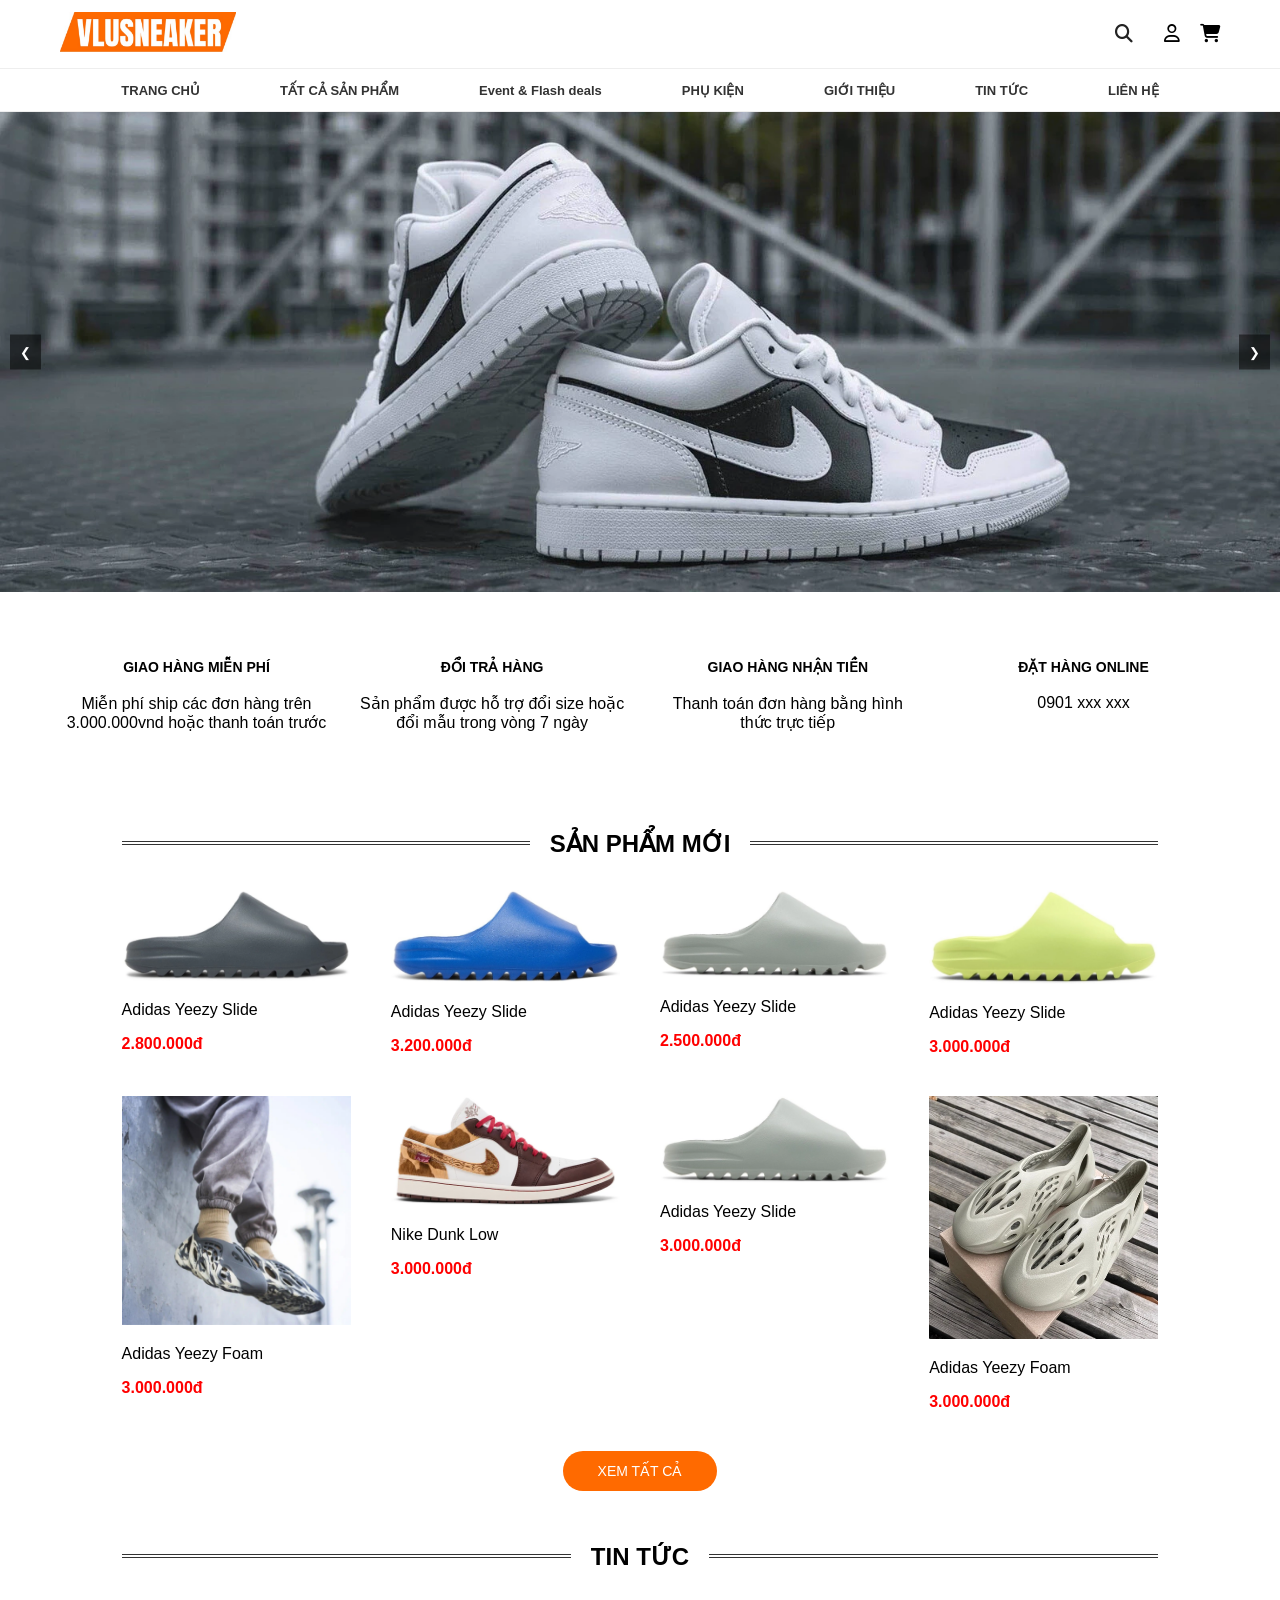
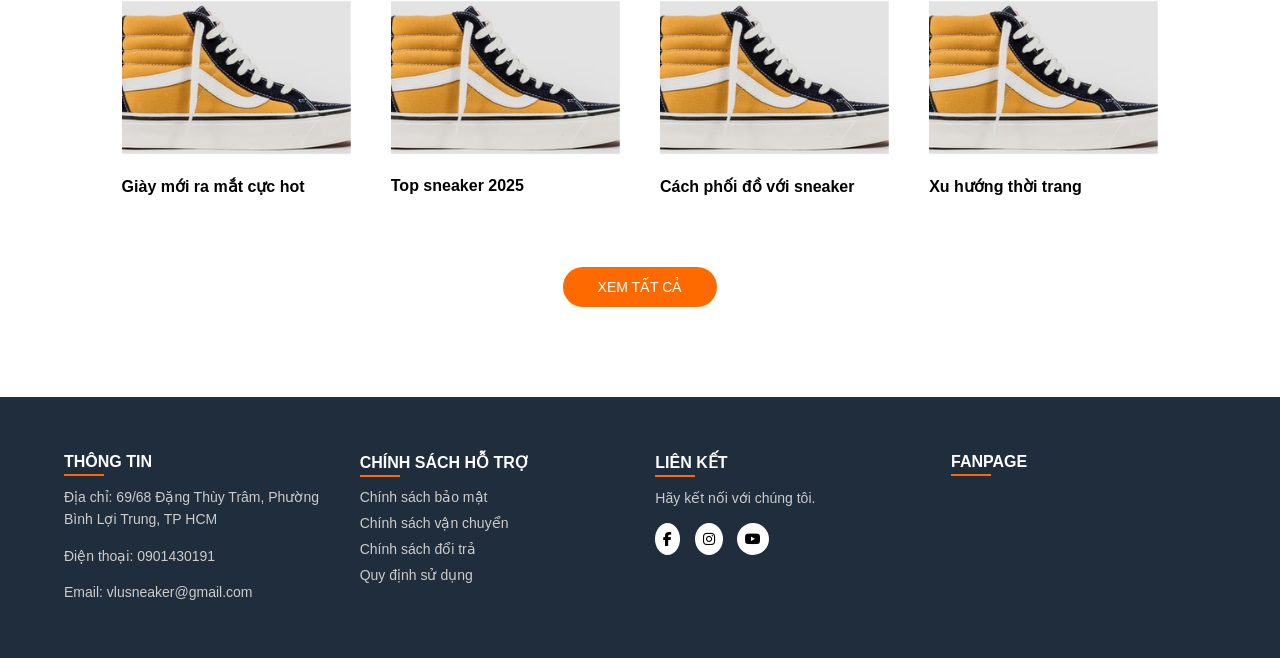
<file: index.html>
<!DOCTYPE html>
<html lang="en">
<head>
    <meta charset="UTF-8">
    <meta name="viewport" content="width=device-width, initial-scale=1.0">
    <link rel="preconnect" href="https://fonts.googleapis.com">
    <link rel="preconnect" href="https://fonts.gstatic.com" crossorigin>
    <link href="https://fonts.googleapis.com/css2?family=Roboto:wght@300;400;500;700&display=swap" rel="stylesheet">
    <link rel="stylesheet" href="https://cdnjs.cloudflare.com/ajax/libs/font-awesome/6.5.0/css/all.min.css">
    <link rel="stylesheet" href="index.css">
    <link rel="stylesheet" href="css/header.css">
    <link rel="stylesheet" href="css/footer.css">
    <title>Document</title>
</head>
<body>
    <div id="header"></div>
    <section class="banner">
        <div class="slider">
            <img src="images/slide_index_1.webp">
            <img src="images/slide_index_2.webp">
            <img src="images/slide_index_3.webp">
            <img src="images/slide_index_4.webp">
        </div>

        <!-- Nút -->
        <button class="prev">&#10094;</button>
        <button class="next">&#10095;</button>
    </section>
    <main class="container">

        <!-- SERVICE -->
        <div class="policies">
            <div>
                <p>
                    GIAO HÀNG MIỄN PHÍ
                </p>
                <p>
                    Miễn phí ship các đơn hàng trên
                    3.000.000vnd hoặc thanh toán trước
                </p>
            </div>
            <div>
                <p>
                    ĐỔI TRẢ HÀNG
                </p>
                <p>
                    Sản phẩm được hỗ trợ đổi size hoặc đổi
                    mẫu trong vòng 7 ngày
                </p>
            </div>
            <div>
                <p>
                    GIAO HÀNG NHẬN TIỀN
                </p>
                <p>
                    Thanh toán đơn hàng bằng hình thức trực tiếp
                </p>
            </div>
            <div>
                <p>
                    ĐẶT HÀNG ONLINE
                </p>
                <p>
                    0901 xxx xxx
                </p>
            </div>
        </div>

        <!-- SẢN PHẨM -->
        <div class="title">
            <h2>SẢN PHẨM MỚI</h2>
        </div>
        <div class="products">

            <div class="product">
                <img src="images/1.png">
                <p>Adidas Yeezy Slide</p>
                <span>2.800.000đ</span>
            </div>

            <div class="product">
                <img src="images/2.png">
                <p>Adidas Yeezy Slide</p>
                <span>3.200.000đ</span>
            </div>

            <div class="product">
                <img src="images/3.png">
                <p>Adidas Yeezy Slide</p>
                <span>2.500.000đ</span>
            </div>

            <div class="product">
                <img src="images/4.png">
                <p>Adidas Yeezy Slide</p>
                <span>3.000.000đ</span>
            </div>

            <div class="product">
                <img src="images/5.png">
                <p>Adidas Yeezy Foam</p>
                <span>3.000.000đ</span>
            </div>

            <div class="product">
                <img src="images/6.png">
                <p>Nike Dunk Low</p>
                <span>3.000.000đ</span>
            </div>

            <div class="product">
                <img src="images/7.png">
                <p>Adidas Yeezy Slide</p>
                <span>3.000.000đ</span>
            </div>

            <div class="product">
                <img src="images/8.png">
                <p>Adidas Yeezy Foam</p>
                <span>3.000.000đ</span>
            </div>

        </div>
        <div class="view-all">
            <a href="product.html" class="btn">XEM TẤT CẢ</a>
        </div>
        

        <!-- TIN TỨC -->
        <h2 class="title">TIN TỨC</h2>
        <div class="news">
            <div class="news-item">
                <img src="images/9.png">
                <p>Giày mới ra mắt cực hot</p>
            </div>

            <div class="news-item">
                <img src="images/9.png">
                <p>Top sneaker 2025</p>
            </div>

            <div class="news-item">
                <img src="images/9.png">
                <p>Cách phối đồ với sneaker</p>
            </div>

            <div class="news-item">
                <img src="images/9.png">
                <p>Xu hướng thời trang</p>
            </div>
        </div>
        <div class="view-all">
            <a href="news.html" class="btn">XEM TẤT CẢ</a>
        </div>

        </main>
    <div id="footer"></div>
    <!-- <div id="footer"></div> -->
    <script src="index.js"></script>
</body>
</html>
</file>
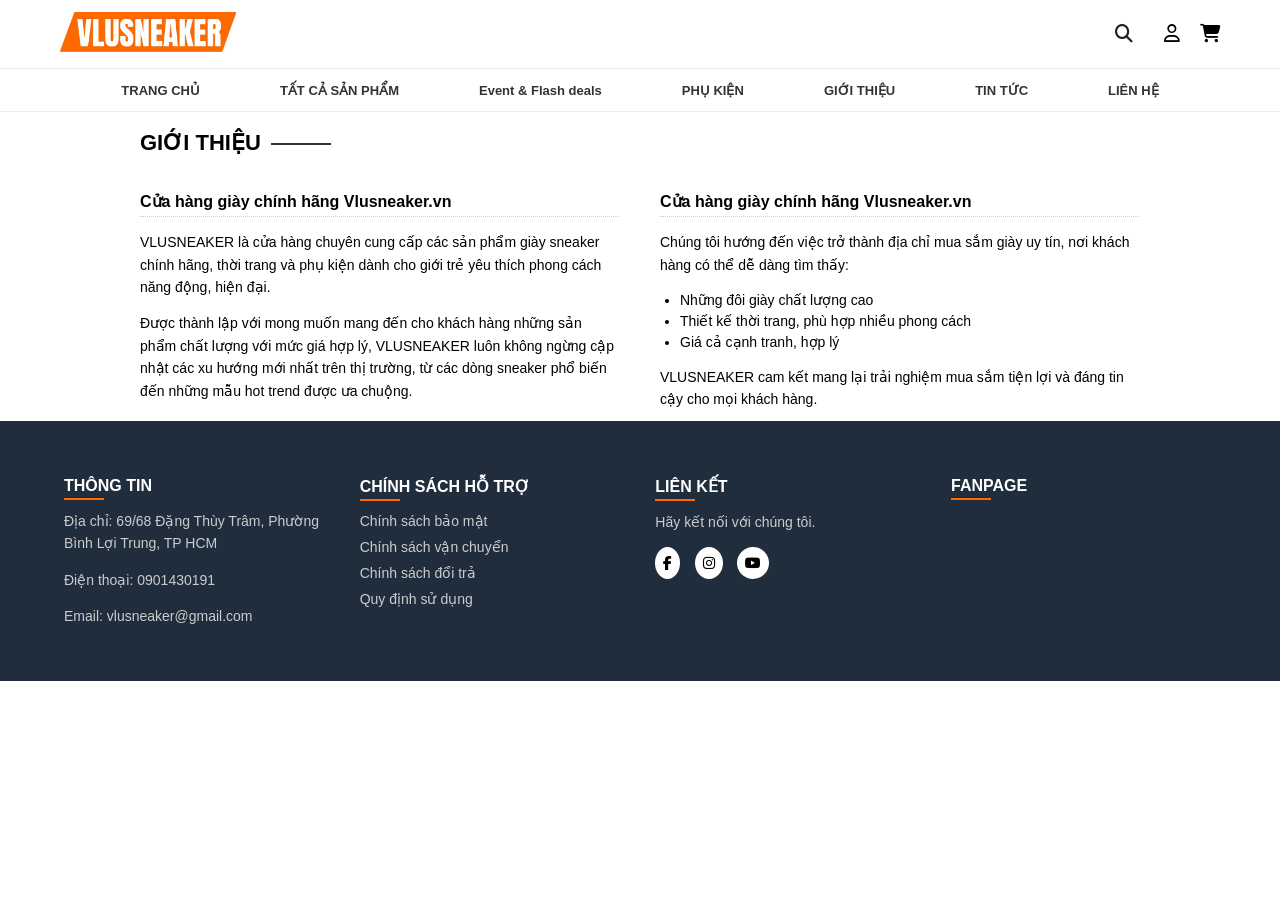
<file: about.html>
<!DOCTYPE html>
<html lang="vi">
<head>
    <meta charset="UTF-8">
    <meta name="viewport" content="width=device-width, initial-scale=1.0">

    <!-- CSS -->
    <link rel="stylesheet" href="css/header.css">
    <link rel="stylesheet" href="css/footer.css">
    <link rel="stylesheet" href="css/about.css">

    <title>Giới thiệu</title>
</head>
<body>

<div id="header"></div>

<main class="container about-page">

    <!-- TITLE -->
    <h2 class="about-title">GIỚI THIỆU</h2>

    <div class="about-content">

        <!-- LEFT -->
        <div class="about-col">
            <h3>Cửa hàng giày chính hãng Vlusneaker.vn</h3>

            <p>
                VLUSNEAKER là cửa hàng chuyên cung cấp các sản phẩm giày sneaker chính hãng,
                thời trang và phụ kiện dành cho giới trẻ yêu thích phong cách năng động, hiện đại.
            </p>

            <p>
                Được thành lập với mong muốn mang đến cho khách hàng những sản phẩm chất lượng
                với mức giá hợp lý, VLUSNEAKER luôn không ngừng cập nhật các xu hướng mới nhất
                trên thị trường, từ các dòng sneaker phổ biến đến những mẫu hot trend được ưa chuộng.
            </p>
        </div>

        <!-- RIGHT -->
        <div class="about-col">
            <h3>Cửa hàng giày chính hãng Vlusneaker.vn</h3>

            <p>
                Chúng tôi hướng đến việc trở thành địa chỉ mua sắm giày uy tín,
                nơi khách hàng có thể dễ dàng tìm thấy:
            </p>

            <ul>
                <li>Những đôi giày chất lượng cao</li>
                <li>Thiết kế thời trang, phù hợp nhiều phong cách</li>
                <li>Giá cả cạnh tranh, hợp lý</li>
            </ul>

            <p>
                VLUSNEAKER cam kết mang lại trải nghiệm mua sắm tiện lợi
                và đáng tin cậy cho mọi khách hàng.
            </p>
        </div>

    </div>

</main>

<div id="footer"></div>

<script src="index.js"></script>
</body>
</html>
</file>
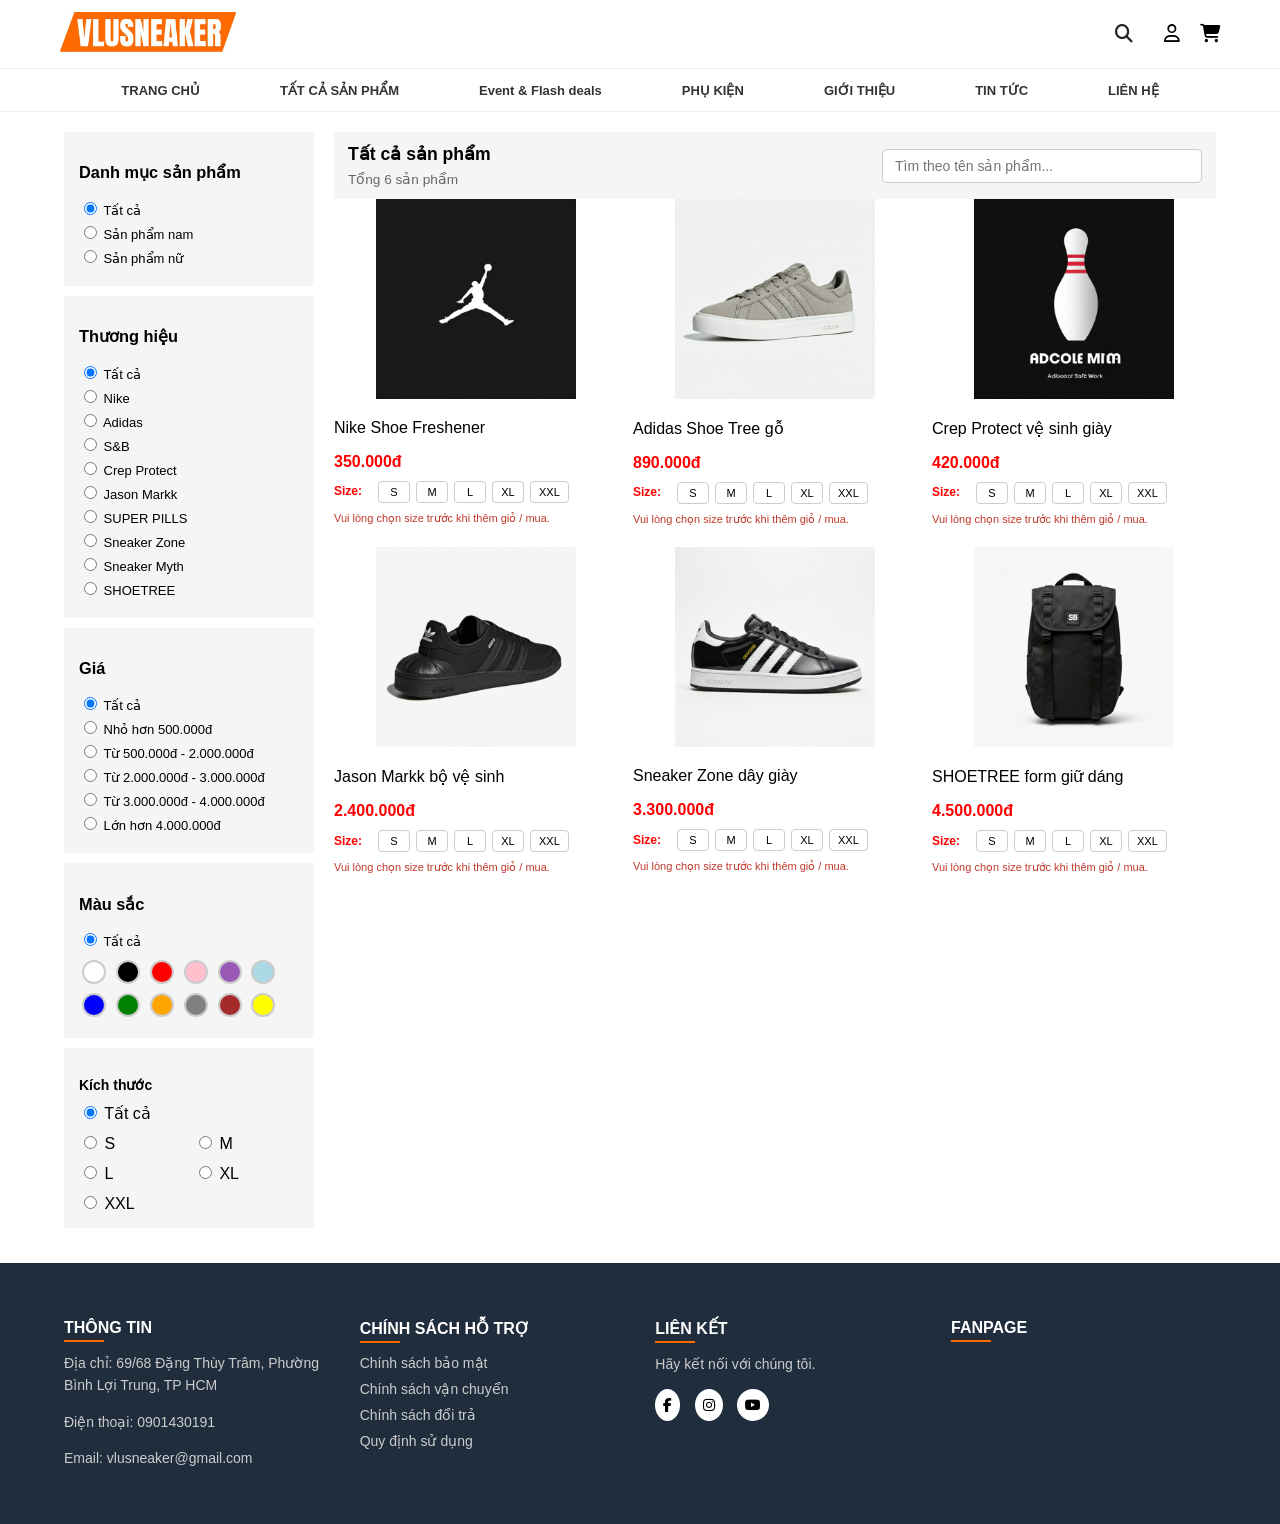
<file: accessories.html>
<!DOCTYPE html>
<html lang="en">
<head>
    <meta charset="UTF-8">
    <meta name="viewport" content="width=device-width, initial-scale=1.0">

    <!-- CSS -->
    <link rel="stylesheet" href="css/header.css">
    <link rel="stylesheet" href="css/product.css">
    <link rel="stylesheet" href="css/footer.css">
    <title>Phụ kiện</title>
</head>
<body>

<div id="header"></div>

<main class="container product-page" data-listing-type="accessories">

    <!-- SIDEBAR -->
    <aside class="sidebar">
        <div class="filter">
            <h3 class="filter-title">Danh mục sản phẩm</h3>
            <div class="filter-content">
                <label><input type="radio" name="product" value="all" checked> Tất cả</label>
                <label><input type="radio" name="product" value="shoes"> Sản phẩm nam</label>
                <label><input type="radio" name="product" value="slippers"> Sản phẩm nữ</label>
            </div>  
        </div>
        <div class="filter">
            <h3 class="filter-title">Thương hiệu</h3>
            <div class="filter-content">
                <label>
                    <input type="radio" name="brand" value="all" checked> Tất cả
                </label>
                <label>
                    <input type="radio" name="brand" value="1"> Nike
                </label>
                <label>
                    <input type="radio" name="brand" value="2"> Adidas
                </label>
                <label>
                    <input type="radio" name="brand" value="3"> S&B
                </label>
                <label>
                    <input type="radio" name="brand" value="4"> Crep Protect
                </label>
                <label>
                    <input type="radio" name="brand" value="5"> Jason Markk
                </label>
                <label>
                    <input type="radio" name="brand" value="6"> SUPER PILLS
                </label>
                <label>
                    <input type="radio" name="brand" value="7"> Sneaker Zone
                </label>
                <label>
                    <input type="radio" name="brand" value="8"> Sneaker Myth
                </label>
                <label>
                    <input type="radio" name="brand" value="9"> SHOETREE
                </label>
            </div>
        </div>
        <div class="filter">
            <h3 class="filter-title">Giá</h3>
            <div class="filter-content">
                <label>
                    <input type="radio" name="price" value="all" checked> Tất cả
                </label>
                <label>
                    <input type="radio" name="price" value="1"> Nhỏ hơn 500.000đ
                </label>
                <label>
                    <input type="radio" name="price" value="2"> Từ 500.000đ - 2.000.000đ
                </label>
                <label>
                    <input type="radio" name="price" value="3"> Từ 2.000.000đ - 3.000.000đ
                </label>
                <label>
                    <input type="radio" name="price" value="4"> Từ 3.000.000đ - 4.000.000đ
                </label>
                <label>
                    <input type="radio" name="price" value="5"> Lớn hơn 4.000.000đ
                </label>
            </div>
        </div>

        <div class="filter-color">
            <div>
                <h3 class="filter-title">Màu sắc</h3>
            </div>
            <div class="filter-content">
                <label class="color-filter-all"><input type="radio" name="color" value="all" checked> Tất cả</label>
                <label class="color-option">
                    <input type="radio" name="color" value="white">
                    <span class="color-circle white"></span>
                </label>
                <label class="color-option">
                    <input type="radio" name="color" value="black">
                    <span class="color-circle black"></span>
                </label>
                <label class="color-option">
                    <input type="radio" name="color" value="red">
                    <span class="color-circle red"></span>
                </label>
                <label class="color-option">
                    <input type="radio" name="color" value="pink">
                    <span class="color-circle pink"></span>
                </label>
                <label class="color-option">
                    <input type="radio" name="color" value="purple">
                    <span class="color-circle purple"></span>
                </label>
                <label class="color-option">
                    <input type="radio" name="color" value="light-blue">
                    <span class="color-circle light-blue"></span>
                </label>
                <label class="color-option">
                    <input type="radio" name="color" value="blue">
                    <span class="color-circle blue"></span>
                </label>
                <label class="color-option">
                    <input type="radio" name="color" value="green">
                    <span class="color-circle green"></span>
                </label>
                <label class="color-option">
                    <input type="radio" name="color" value="orange">
                    <span class="color-circle orange"></span>
                </label>
                <label class="color-option">
                    <input type="radio" name="color" value="grey">
                    <span class="color-circle grey"></span>
                </label>
                <label class="color-option">
                    <input type="radio" name="color" value="brown">
                    <span class="color-circle brown"></span>
                </label>
                <label class="color-option">
                    <input type="radio" name="color" value="yellow">
                    <span class="color-circle yellow"></span>
                </label>
            </div>  
        </div>
        <div class="filter-size">
            <div>
                <h3 class="filter-title">Kích thước</h3>
            </div>
            <div class="filter-content size-options">
                <label class="size-option-all"><input type="radio" name="size" value="all" checked> Tất cả</label>
                <label><input type="radio" name="size" value="s"> S</label>
                <label><input type="radio" name="size" value="m"> M</label>
                <label><input type="radio" name="size" value="l"> L</label>
                <label><input type="radio" name="size" value="xl"> XL</label>
                <label><input type="radio" name="size" value="xxl"> XXL</label>
            </div>
        </div>
    </aside>

    <!-- PRODUCT -->
    <div class="product-content">
        <div class="product-header">
            <div class="product-header-titles">
                <h3>Tất cả sản phẩm</h3>
                <p class="product-list-count" aria-live="polite"></p>
            </div>
            <label class="product-search-wrap">
                <span class="visually-hidden">Tìm theo tên sản phẩm</span>
                <input type="search" class="product-search" placeholder="Tìm theo tên sản phẩm..." autocomplete="off">
            </label>
        </div>

        <div class="products">
            <div class="product" data-category="shoes" data-brand="1" data-price="350000" data-color="white" data-size="m">
                <a href="product-detail.html?id=acc-1">
                    <img src="images/10.jpg" alt="">
                    <p>Nike Shoe Freshener</p>
                    <span>350.000đ</span>
                </a>
                <div class="product-actions">
                    <button type="button" class="btn cart">Thêm vào giỏ</button>
                    <button type="button" class="btn buy">Mua ngay</button>
                </div>
            </div>
            <div class="product" data-category="slippers" data-brand="2" data-price="890000" data-color="black" data-size="s">
                <a href="product-detail.html?id=acc-2">
                    <img src="images/11.jpg" alt="">
                    <p>Adidas Shoe Tree gỗ</p>
                    <span>890.000đ</span>
                </a>
                <div class="product-actions">
                    <button type="button" class="btn cart">Thêm vào giỏ</button>
                    <button type="button" class="btn buy">Mua ngay</button>
                </div>
            </div>
            <div class="product" data-category="shoes" data-brand="4" data-price="420000" data-color="red" data-size="l">
                <a href="product-detail.html?id=acc-3">
                    <img src="images/12.jpg" alt="">
                    <p>Crep Protect vệ sinh giày</p>
                    <span>420.000đ</span>
                </a>
                <div class="product-actions">
                    <button type="button" class="btn cart">Thêm vào giỏ</button>
                    <button type="button" class="btn buy">Mua ngay</button>
                </div>
            </div>
            <div class="product" data-category="slippers" data-brand="5" data-price="2400000" data-color="blue" data-size="xl">
                <a href="product-detail.html?id=acc-4">
                    <img src="images/13.jpg" alt="">
                    <p>Jason Markk bộ vệ sinh</p>
                    <span>2.400.000đ</span>
                </a>
                <div class="product-actions">
                    <button type="button" class="btn cart">Thêm vào giỏ</button>
                    <button type="button" class="btn buy">Mua ngay</button>
                </div>
            </div>
            <div class="product" data-category="shoes" data-brand="7" data-price="3300000" data-color="grey" data-size="xxl">
                <a href="product-detail.html?id=acc-5">
                    <img src="images/14.jpg" alt="">
                    <p>Sneaker Zone dây giày</p>
                    <span>3.300.000đ</span>
                </a>
                <div class="product-actions">
                    <button type="button" class="btn cart">Thêm vào giỏ</button>
                    <button type="button" class="btn buy">Mua ngay</button>
                </div>
            </div>
            <div class="product" data-category="slippers" data-brand="9" data-price="4500000" data-color="green" data-size="m">
                <a href="product-detail.html?id=acc-6">
                    <img src="images/15.jpg" alt="">
                    <p>SHOETREE form giữ dáng</p>
                    <span>4.500.000đ</span>
                </a>
                <div class="product-actions">
                    <button type="button" class="btn cart">Thêm vào giỏ</button>
                    <button type="button" class="btn buy">Mua ngay</button>
                </div>
            </div>
        </div>
    </div>

</main>

<div id="footer"></div>

<script src="index.js"></script>

</body>
</html>
</file>
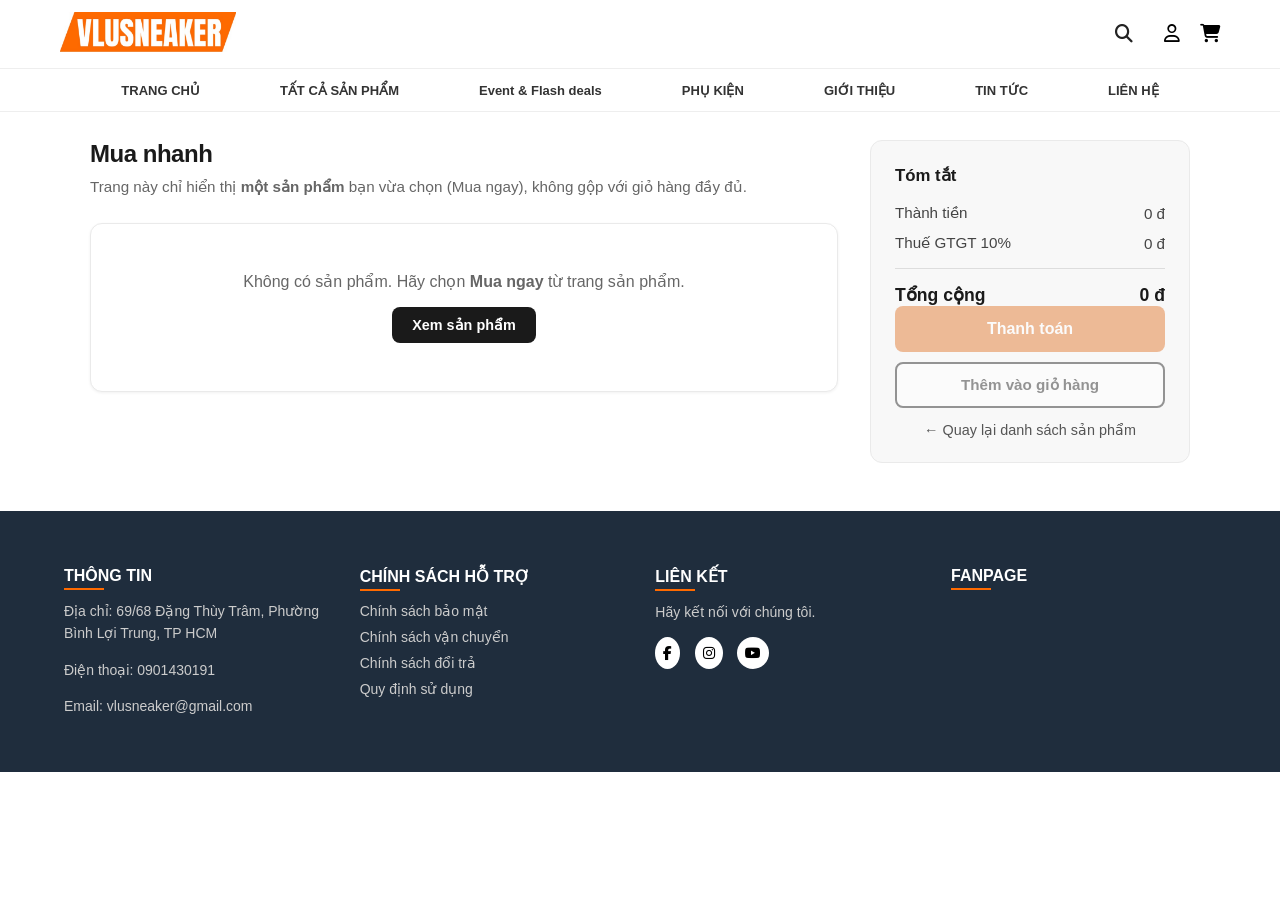
<file: card_tamp.html>
<!DOCTYPE html>
<html lang="vi">
<head>
    <meta charset="UTF-8">
    <meta name="viewport" content="width=device-width, initial-scale=1.0">
    <link rel="stylesheet" href="css/header.css">
    <link rel="stylesheet" href="css/checkout.css">
    <link rel="stylesheet" href="css/footer.css">
    <title>Mua nhanh — 1 sản phẩm</title>
</head>
<body>
    <div id="header"></div>
    <div class="checkout-page buy-now-page">

        <div class="checkout-left">
            <h2 class="cart-page-title">Mua nhanh</h2>
            <p class="cart-page-sub">Trang này chỉ hiển thị <strong>một sản phẩm</strong> bạn vừa chọn (Mua ngay), không gộp với giỏ hàng đầy đủ.</p>

            <div id="buy-now-items" class="cart-items"></div>
        </div>

        <div class="checkout-right">
            <div class="summary-box">
                <h3 class="summary-heading">Tóm tắt</h3>

                <div class="summary-row">
                    <span>Thành tiền</span>
                    <span id="buy-now-subtotal">0 đ</span>
                </div>

                <div class="summary-row">
                    <span>Thuế GTGT 10%</span>
                    <span id="buy-now-tax">0 đ</span>
                </div>

                <div class="summary-divider"></div>

                <div class="summary-row total">
                    <span>Tổng cộng</span>
                    <span id="buy-now-total">0 đ</span>
                </div>

                <a href="checkout-success.html" class="checkout-btn" id="buy-now-pay">Thanh toán</a>

                <button type="button" class="buy-now-secondary-btn" id="buy-now-add-cart">Thêm vào giỏ hàng</button>

                <a href="product.html" class="continue-shopping">← Quay lại danh sách sản phẩm</a>
            </div>
        </div>

    </div>
    <div id="footer"></div>
    <script src="index.js"></script>
</body>
</html>
</file>
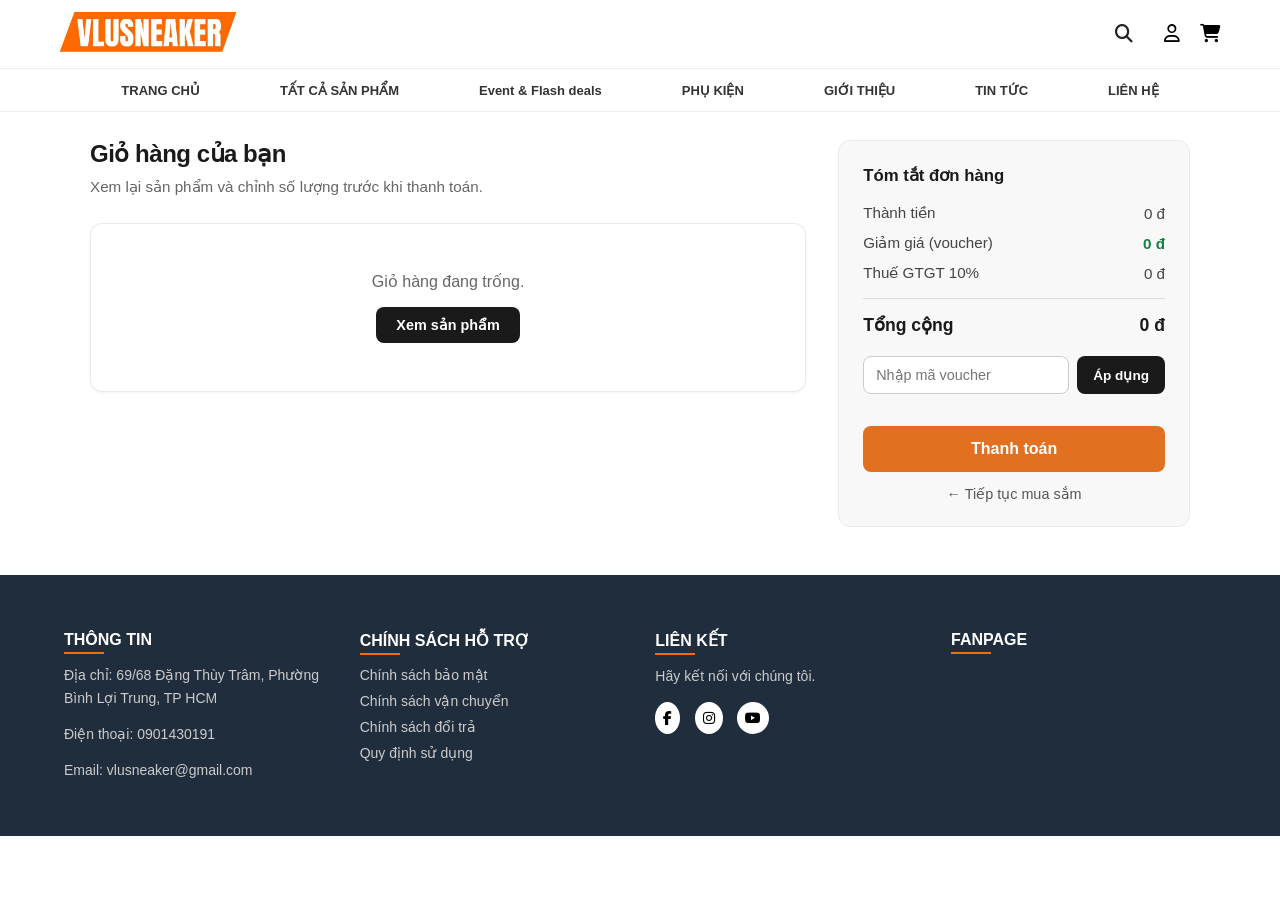
<file: cart.html>
<!DOCTYPE html>
<html lang="vi">
<head>
    <meta charset="UTF-8">
    <meta name="viewport" content="width=device-width, initial-scale=1.0">
    <!-- CSS -->
    <link rel="stylesheet" href="css/header.css">
    <link rel="stylesheet" href="css/checkout.css">
    <link rel="stylesheet" href="css/footer.css">
    <title>Giỏ hàng</title>
</head>
<body>
    <div id="header"></div>
    <div class="checkout-page">

        <!-- LEFT: CART -->
        <div class="checkout-left">
            <h2 class="cart-page-title">Giỏ hàng của bạn</h2>
            <p class="cart-page-sub">Xem lại sản phẩm và chỉnh số lượng trước khi thanh toán.</p>

            <div id="cart-items" class="cart-items"></div>
        </div>

        <!-- RIGHT: SUMMARY -->
        <div class="checkout-right">
            <div class="summary-box">
                <h3 class="summary-heading">Tóm tắt đơn hàng</h3>

                <div class="summary-row">
                    <span>Thành tiền</span>
                    <span id="cart-subtotal">0 đ</span>
                </div>

                <div class="summary-row cart-discount-row" id="cart-discount-row" hidden>
                    <span>Giảm giá (voucher)</span>
                    <span id="cart-discount" class="cart-discount-value">0 đ</span>
                </div>

                <div class="summary-row">
                    <span>Thuế GTGT 10%</span>
                    <span id="cart-tax">0 đ</span>
                </div>

                <div class="summary-divider"></div>

                <div class="summary-row total">
                    <span>Tổng cộng</span>
                    <span id="cart-total">0 đ</span>
                </div>

                <div class="coupon">
                    <input type="text" id="cart-coupon-input" placeholder="Nhập mã voucher" autocomplete="off" maxlength="20">
                    <button type="button" class="coupon-btn" id="cart-coupon-apply">Áp dụng</button>
                </div>
                <p class="cart-coupon-message" id="cart-coupon-message" role="status"></p>

                <a href="checkout-success.html" class="checkout-btn">
                    Thanh toán
                </a>

                <a href="product.html" class="continue-shopping">← Tiếp tục mua sắm</a>
            </div>
        </div>

    </div>
    <div id="footer"></div>
    <script src="index.js"></script>
</body>
</html>
</file>
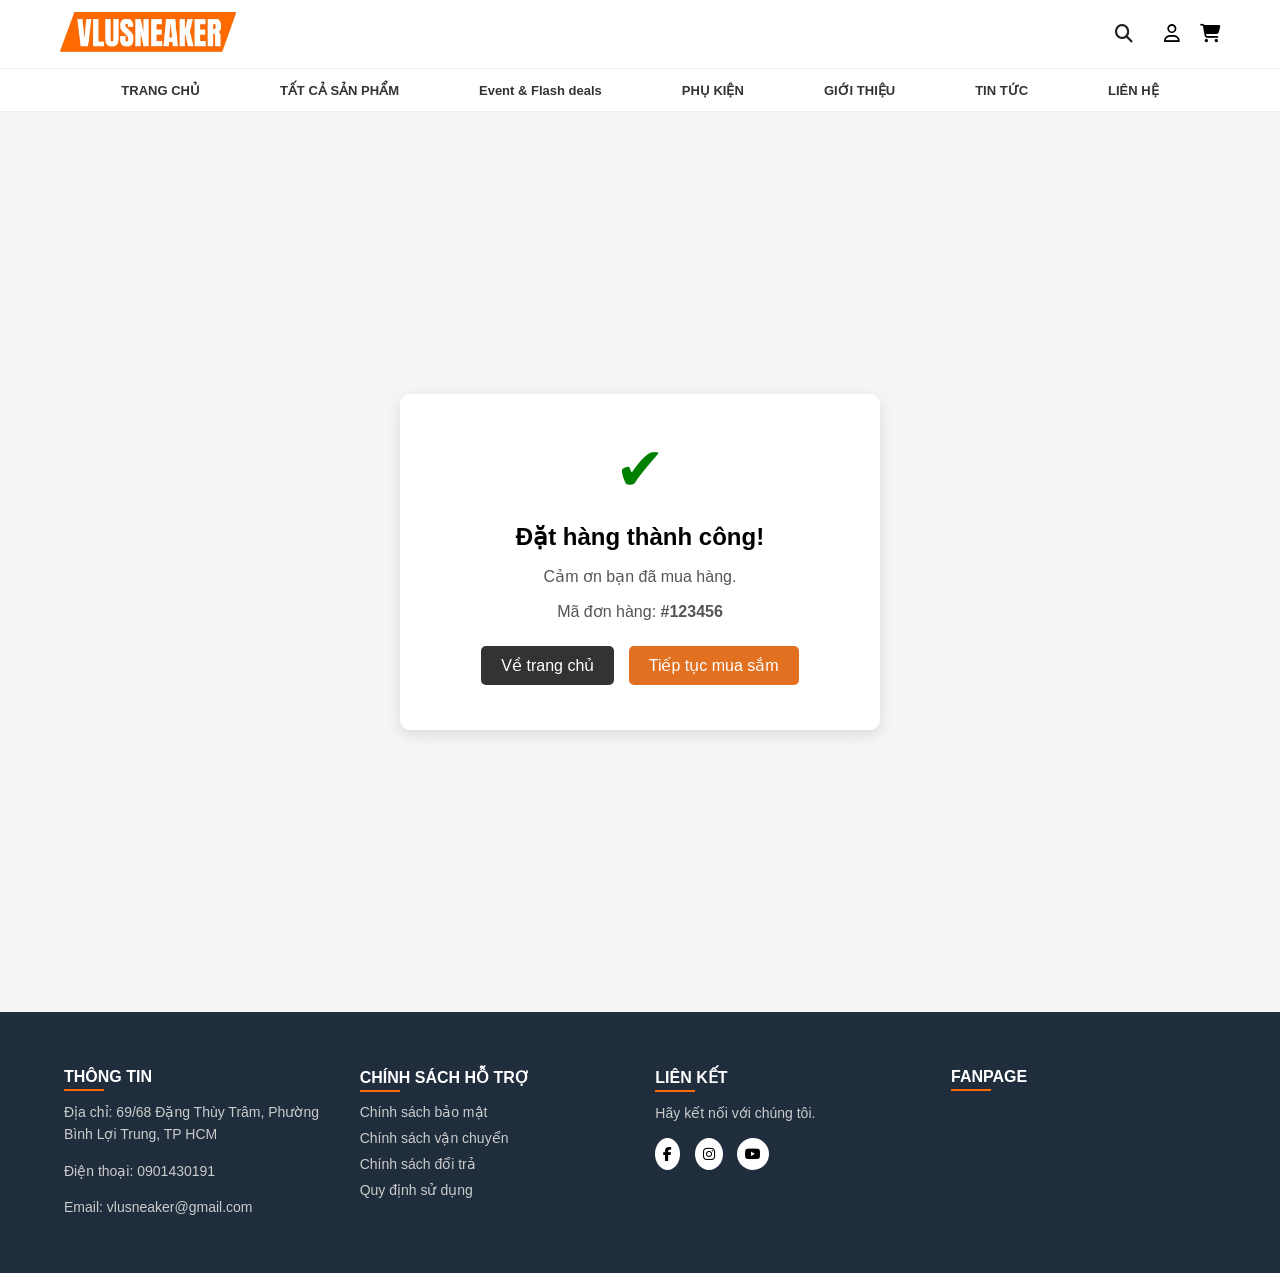
<file: checkout-success.html>
<!DOCTYPE html>
<html lang="vi">
<head>
<meta charset="UTF-8">
<meta name="viewport" content="width=device-width, initial-scale=1.0">
<title>Đặt hàng thành công</title>
<link rel="stylesheet" href="css/checkout-success.css">
<link rel="stylesheet" href="css/header.css">
<link rel="stylesheet" href="css/footer.css">
</head>

<body>
<div id="header"></div>
<div class="success-page">

    <div class="success-box">

        <div class="success-icon">✔</div>

        <h2>Đặt hàng thành công!</h2>

        <p>Cảm ơn bạn đã mua hàng.</p>

        <p>Mã đơn hàng: <strong>#123456</strong></p>

        <div class="success-buttons">
            <a href="index.html" class="btn-home">Về trang chủ</a>
            <a href="product.html" class="btn-shop">Tiếp tục mua sắm</a>
        </div>

    </div>

</div>
<div id="footer"></div>
<script src="index.js"></script>
</body>
</html>
</file>
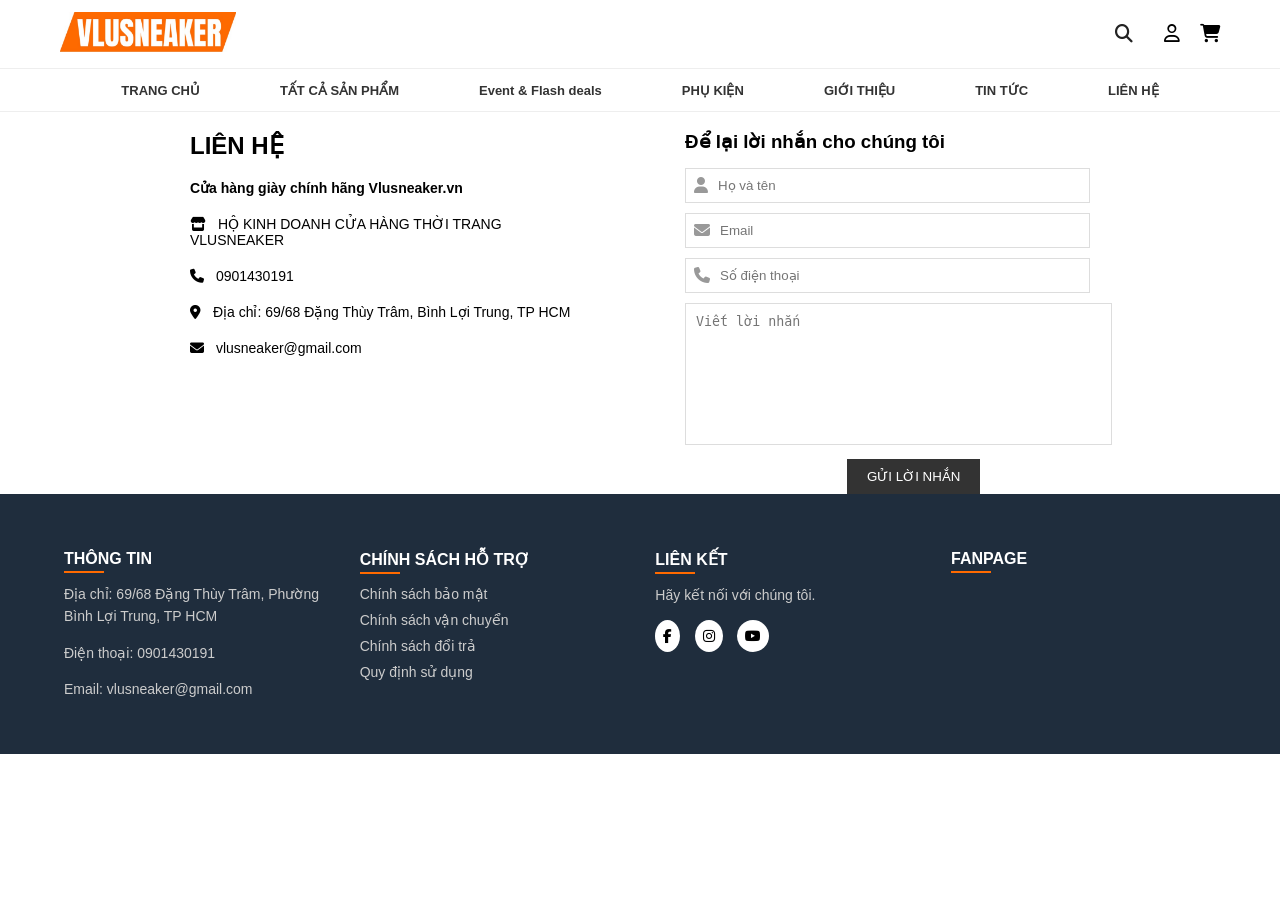
<file: contact.html>
<!DOCTYPE html>
<html lang="vi">
<head>
    <meta charset="UTF-8">
    <meta name="viewport" content="width=device-width, initial-scale=1.0">

    <!-- CSS -->
    <link rel="stylesheet" href="css/header.css">
    <link rel="stylesheet" href="css/footer.css">
    <link rel="stylesheet" href="css/contact.css">

    <!-- ICON -->
    <link rel="stylesheet" href="https://cdnjs.cloudflare.com/ajax/libs/font-awesome/6.5.0/css/all.min.css">

    <title>Liên hệ</title>
</head>
<body>

<div id="header"></div>

<main class="container contact-page">

    <!-- LEFT -->
    <div class="contact-info">
        <h2>LIÊN HỆ</h2>

        <p><strong>Cửa hàng giày chính hãng Vlusneaker.vn</strong></p>

        <p><i class="fa-solid fa-store"></i> HỘ KINH DOANH CỬA HÀNG THỜI TRANG VLUSNEAKER</p>

        <p><i class="fa-solid fa-phone"></i> 0901430191</p>

        <p><i class="fa-solid fa-location-dot"></i> Địa chỉ: 69/68 Đặng Thùy Trâm, Bình Lợi Trung, TP HCM</p>

        <p><i class="fa-solid fa-envelope"></i> vlusneaker@gmail.com</p>
    </div>

    <!-- RIGHT -->
    <div class="contact-form">
        <h3>Để lại lời nhắn cho chúng tôi</h3>

        <form>
            <div class="input-box">
                <i class="fa-solid fa-user"></i>
                <input type="text" placeholder="Họ và tên">
            </div>

            <div class="input-box">
                <i class="fa-solid fa-envelope"></i>
                <input type="email" placeholder="Email">
            </div>

            <div class="input-box">
                <i class="fa-solid fa-phone"></i>
                <input type="text" placeholder="Số điện thoại">
            </div>

            <textarea placeholder="Viết lời nhắn"></textarea>

            <button type="submit" class="btn-submit">GỬI LỜI NHẮN</button>
        </form>
    </div>

</main>

<div id="footer"></div>

<script src="index.js"></script>
</body>
</html>
</file>
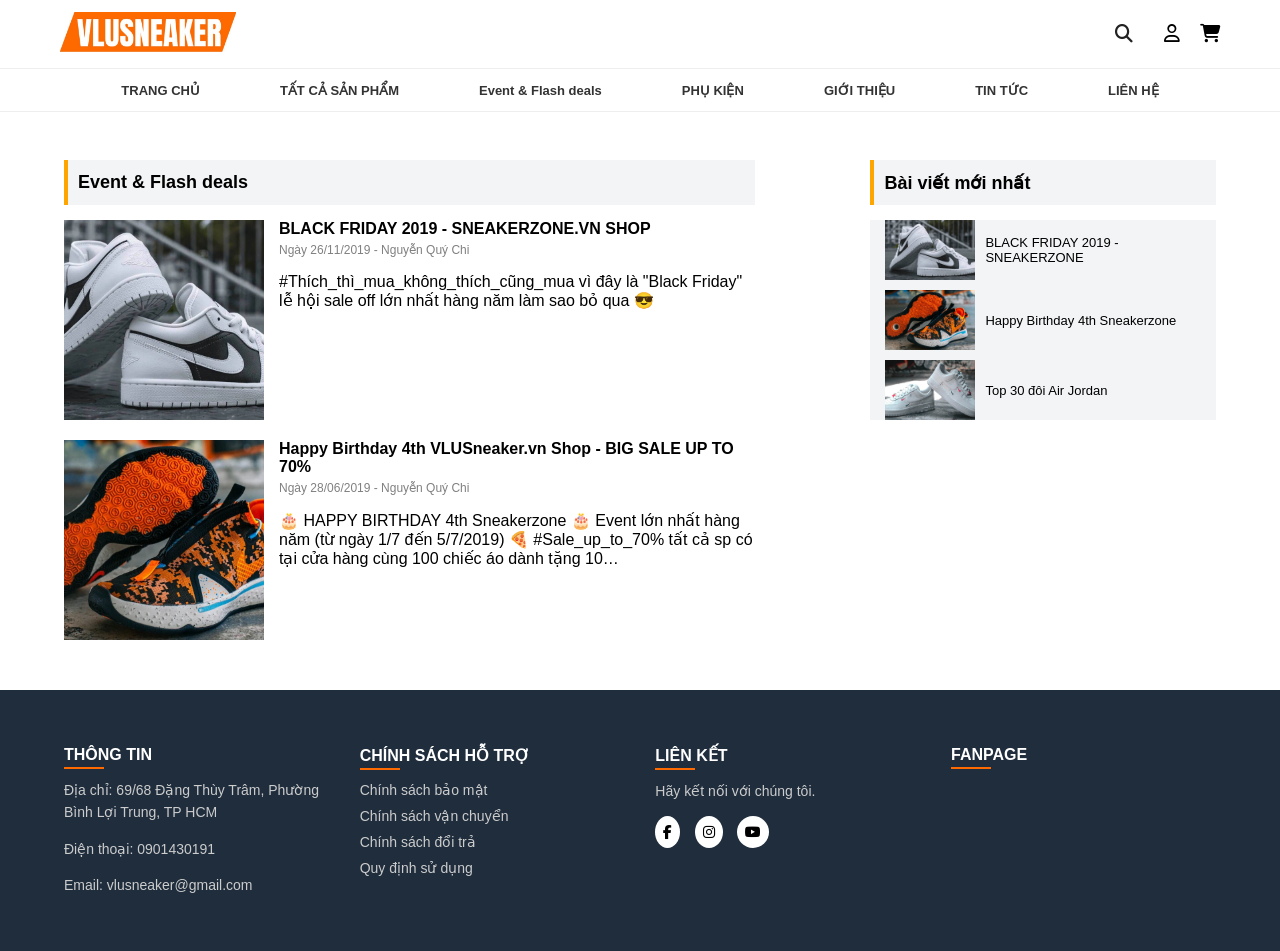
<file: event.html>
<!DOCTYPE html>
<html lang="en">
<head>
    <meta charset="UTF-8">
    <meta name="viewport" content="width=device-width, initial-scale=1.0">
    <link rel="stylesheet" href="css/header.css">
    <link rel="stylesheet" href="css/event.css">
    <link rel="stylesheet" href="css/footer.css">
    <title>Event & Flash deals</title>
</head>
<body>
    <div id="header"></div>
    <div class="container news-page">

    <!-- LEFT -->
    <div class="news-left">

        <h3 class="news-title">Event & Flash deals</h3>

        <!-- ITEM 1 -->
        <div class="news-item-big">
            <img src="images/slide_index_1.webp">

            <div class="news-content">
                <h4>BLACK FRIDAY 2019 - SNEAKERZONE.VN SHOP</h4>
                <p class="meta">Ngày 26/11/2019 - Nguyễn Quý Chi</p>
                <p>
                    #Thích_thì_mua_không_thích_cũng_mua vì đây là "Black Friday"
                    lễ hội sale off lớn nhất hàng năm làm sao bỏ qua 😎
                </p>
            </div>
        </div>

        <!-- ITEM 2 -->
        <div class="news-item-big">
            <img src="images/slide_index_2.webp">

            <div class="news-content">
                <h4>Happy Birthday 4th VLUSneaker.vn
Shop - BIG SALE UP TO 70%</h4>
                <p class="meta">Ngày 28/06/2019 - Nguyễn Quý Chi</p>
                <p>
                    🎂 HAPPY BIRTHDAY 4th Sneakerzone 🎂 Event lớn nhất
hàng năm (từ ngày 1/7 đến 5/7/2019) 🍕 #Sale_up_to_70%
tất cả sp có tại cửa hàng cùng 100 chiếc áo dành tặng 10…
                </p>
            </div>
        </div>

    </div>

    <!-- RIGHT -->
    <div class="news-right">

        <h3 class="news-title">Bài viết mới nhất</h3>

        <div class="news-small-all">
            <div class="news-small">
                <img src="images/slide_index_1.webp">
                <p>BLACK FRIDAY 2019 - SNEAKERZONE</p>
            </div>

            <div class="news-small">
                <img src="images/slide_index_2.webp">
                <p>Happy Birthday 4th Sneakerzone</p>
            </div>

            <div class="news-small">
                <img src="images/slide_index_3.webp">
                <p>Top 30 đôi Air Jordan</p>
            </div>
        </div>
        

    </div>

    </div>
    <div id="footer"></div>

    <script src="index.js"></script>
</body>
</html>
</file>
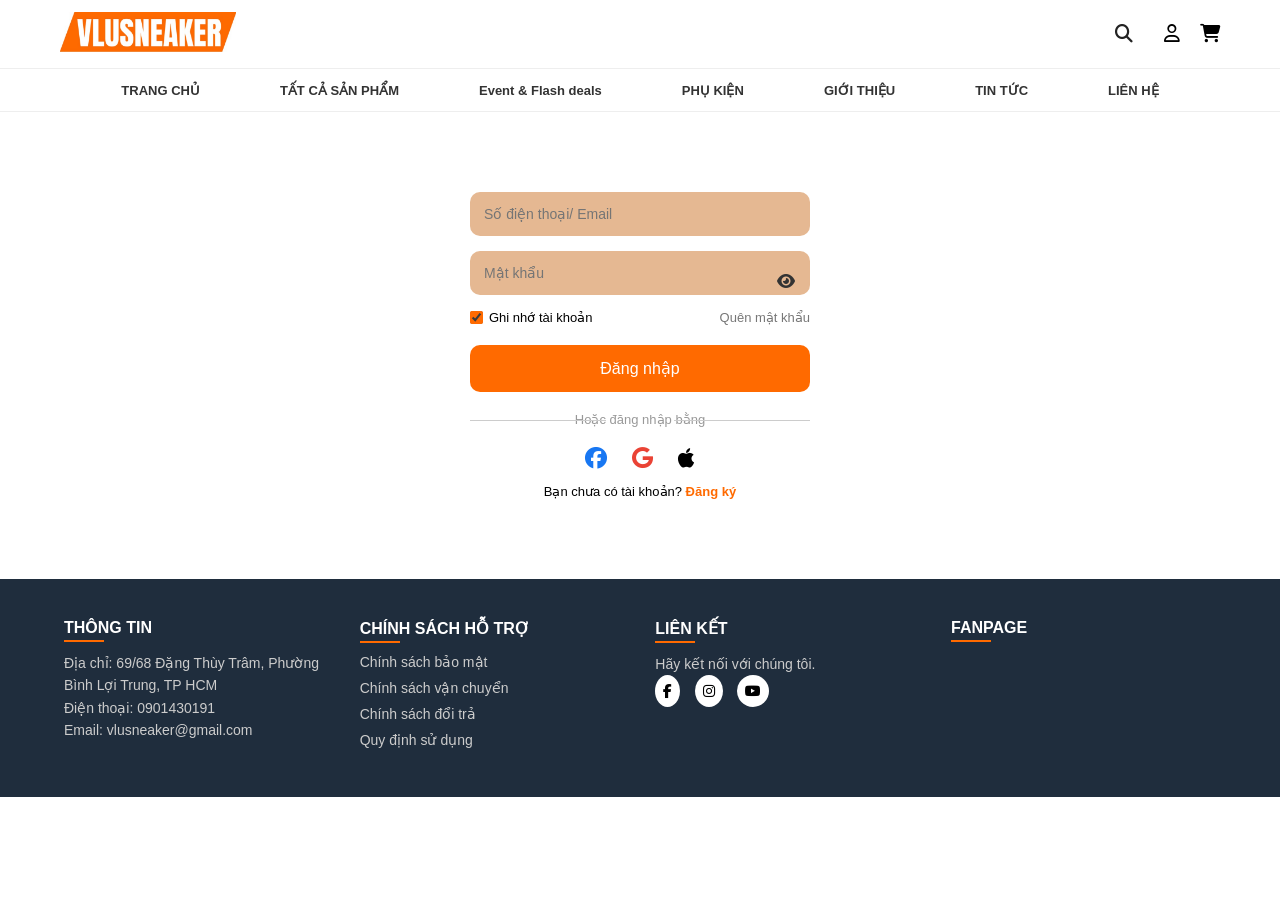
<file: login.html>
<!DOCTYPE html>
<html lang="vi">

<head>
    <meta charset="UTF-8">
    <meta name="viewport" content="width=device-width, initial-scale=1.0">

    <link rel="stylesheet" href="css/login.css">
    <link rel="stylesheet" href="css/header.css">
    <link rel="stylesheet" href="css/footer.css">

    <!-- icon -->
    <link rel="stylesheet" href="https://cdnjs.cloudflare.com/ajax/libs/font-awesome/6.5.0/css/all.min.css">

    <title>Login</title>
</head>

<body>
    <div id="header"></div>
    <div class="login-box">

        <input type="text" placeholder="Số điện thoại/ Email">

        <div class="password-box">
            <input type="password" placeholder="Mật khẩu">
            <i class="fa-solid fa-eye"></i>
        </div>

        <div class="option">
            <label>
                <input type="checkbox" checked>
                Ghi nhớ tài khoản
            </label>

            <a href="#">Quên mật khẩu</a>
        </div>

        <button class="login-btn">Đăng nhập</button>

        <div class="divider">
            <span>Hoặc đăng nhập bằng</span>
        </div>

        <div class="social-login">
            <i class="fa-brands fa-facebook facebook"></i>
            <i class="fa-brands fa-google google"></i>
            <i class="fa-brands fa-apple apple"></i>
        </div>

        <p class="register">
            Bạn chưa có tài khoản?
            <a href="register.html">Đăng ký</a>
        </p>

    </div>
    <div id="footer"></div>
    <script src="index.js"></script>

</body>

</html>
</file>
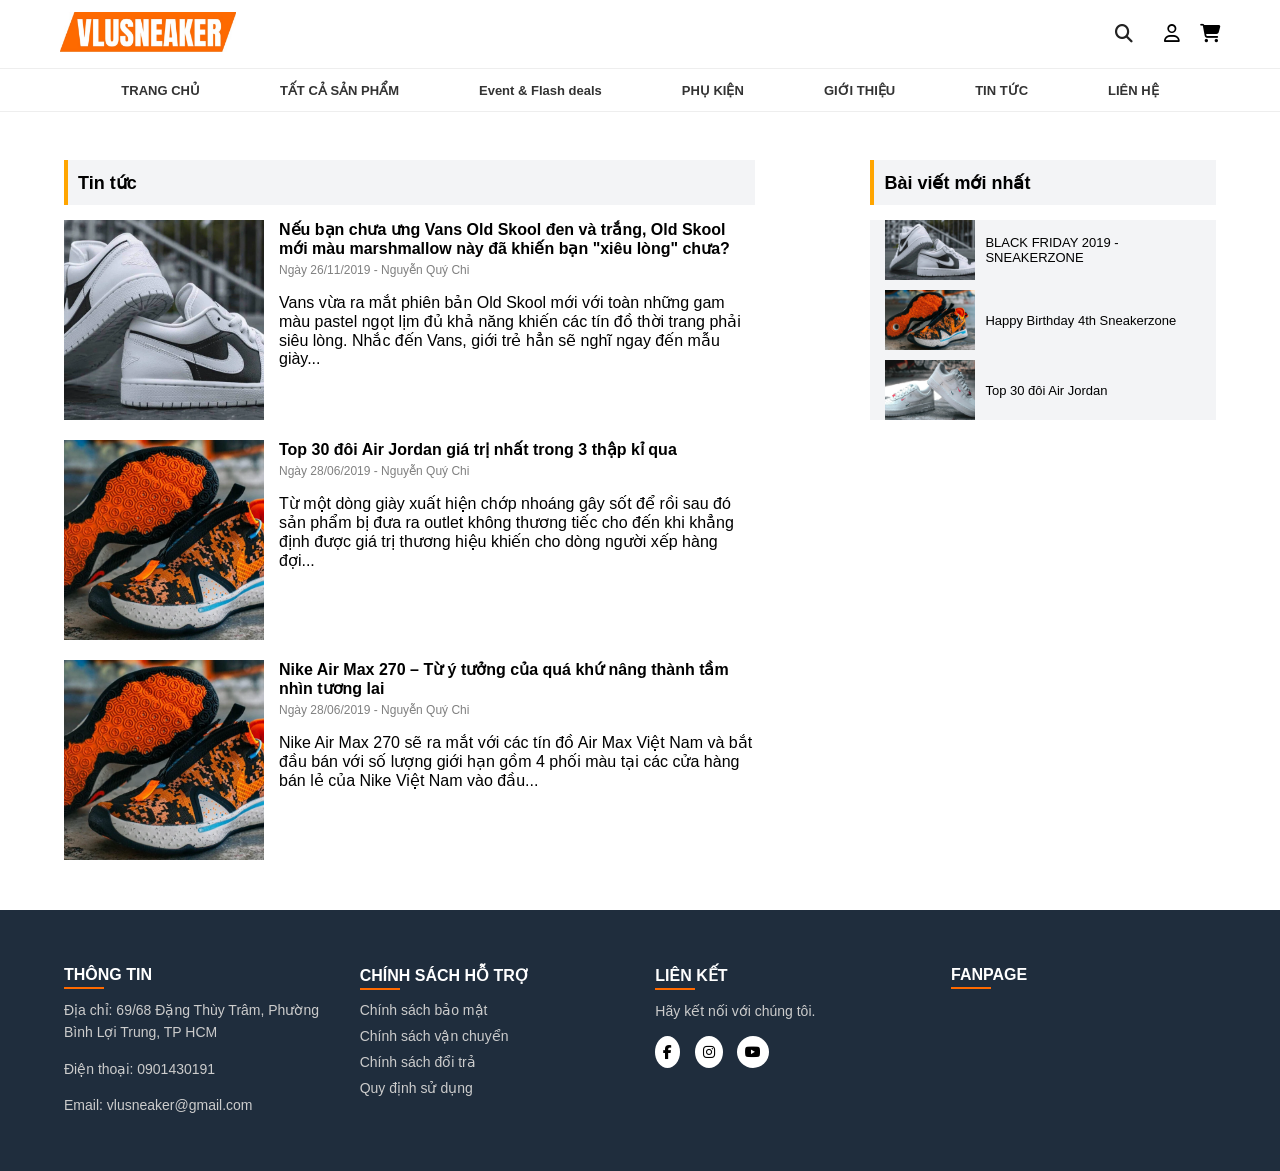
<file: news.html>
<!DOCTYPE html>
<html lang="en">
<head>
    <meta charset="UTF-8">
    <meta name="viewport" content="width=device-width, initial-scale=1.0">
    <link rel="stylesheet" href="css/header.css">
    <link rel="stylesheet" href="css/event.css">
    <link rel="stylesheet" href="css/footer.css">
    <title>Tin tức</title>
</head>
<body>
    <div id="header"></div>
    <div class="container news-page">

    <!-- LEFT -->
    <div class="news-left">

        <h3 class="news-title">Tin tức</h3>

        <!-- ITEM 1 -->
        <div class="news-item-big">
            <img src="images/slide_index_1.webp">

            <div class="news-content">
                <h4>Nếu bạn chưa ưng Vans Old Skool đen và trắng, Old
Skool mới màu marshmallow này đã khiến bạn "xiêu
lòng" chưa?</h4>
                <p class="meta">Ngày 26/11/2019 - Nguyễn Quý Chi</p>
                <p>
                    Vans vừa ra mắt phiên bản Old Skool mới với toàn những gam màu pastel ngọt
lịm đủ khả năng khiến các tín đồ thời trang phải siêu lòng. Nhắc đến Vans, giới
trẻ hẳn sẽ nghĩ ngay đến mẫu giày...
                </p>
            </div>
        </div>

        <!-- ITEM 2 -->
        <div class="news-item-big">
            <img src="images/slide_index_2.webp">

            <div class="news-content">
                <h4>Top 30 đôi Air Jordan giá trị nhất trong 3 thập kỉ qua</h4>
                <p class="meta">Ngày 28/06/2019 - Nguyễn Quý Chi</p>
                <p>
                    Từ một dòng giày xuất hiện chớp nhoáng gây sốt để rồi sau đó sản phẩm bị
đưa ra outlet không thương tiếc cho đến khi khẳng định được giá trị thương
hiệu khiến cho dòng người xếp hàng đợi...
                </p>
            </div>
        </div>
        <div class="news-item-big">
            <img src="images/slide_index_2.webp">

            <div class="news-content">
                <h4>Nike Air Max 270 – Từ ý tưởng của quá khứ nâng
thành tầm nhìn tương lai</h4>
                <p class="meta">Ngày 28/06/2019 - Nguyễn Quý Chi</p>
                <p>
                    Nike Air Max 270 sẽ ra mắt với các tín đồ Air Max Việt Nam và bắt đầu bán với
số lượng giới hạn gồm 4 phối màu tại các cửa hàng bán lẻ của Nike Việt Nam
vào đầu...
                </p>
            </div>
        </div>

    </div>

    <!-- RIGHT -->
    <div class="news-right">

        <h3 class="news-title">Bài viết mới nhất</h3>

        <div class="news-small-all">
            <div class="news-small">
                <img src="images/slide_index_1.webp">
                <p>BLACK FRIDAY 2019 - SNEAKERZONE</p>
            </div>

            <div class="news-small">
                <img src="images/slide_index_2.webp">
                <p>Happy Birthday 4th Sneakerzone</p>
            </div>

            <div class="news-small">
                <img src="images/slide_index_3.webp">
                <p>Top 30 đôi Air Jordan</p>
            </div>
        </div>
        

    </div>

    </div>
    <div id="footer"></div>

    <script src="index.js"></script>
</body>
</html>
</file>
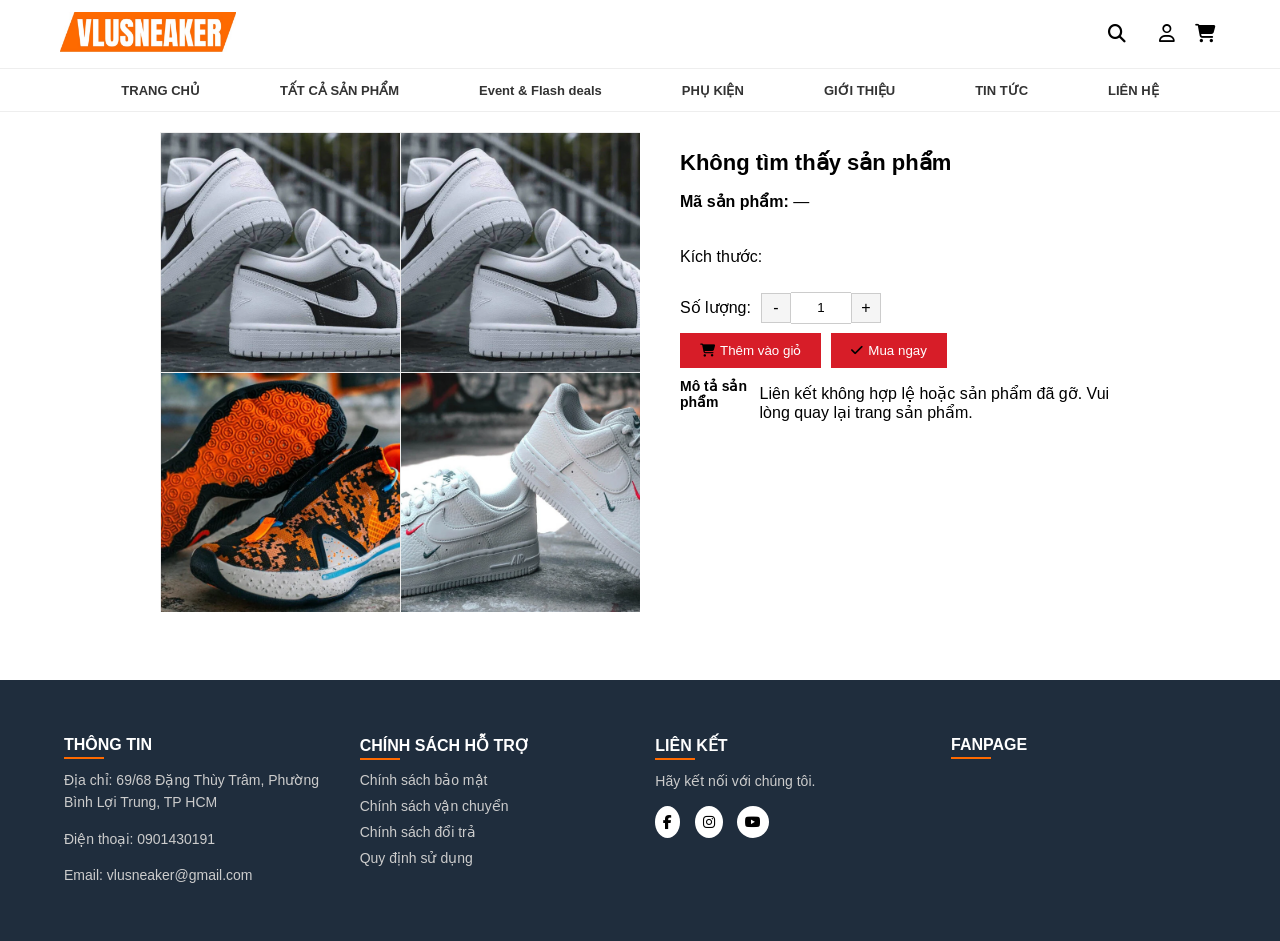
<file: product-detail.html>
<!DOCTYPE html>
<html lang="en">
<head>
    <meta charset="UTF-8">
    <meta name="viewport" content="width=device-width, initial-scale=1.0">
    <link rel="stylesheet" href="https://cdnjs.cloudflare.com/ajax/libs/font-awesome/6.5.0/css/all.min.css">
    <link rel="stylesheet" href="css/product-detail.css">
    <link rel="stylesheet" href="css/header.css">
    <link rel="stylesheet" href="css/footer.css">
    <title>Document</title>
</head>
<body>
    <div id="header"></div>
    <div class="container product-detail">

    <!-- LEFT: IMAGE -->
        <div class="product-images">
            <img class="div1" src="images/slide_index_1.webp" alt="">
            <img class="div2" src="images/slide_index_1.webp" alt="">
            <img class="div3" src="images/slide_index_2.webp" alt="">
            <img class="div4" src="images/slide_index_3.webp" alt="">
        </div>

        <!-- RIGHT: INFO -->
        <div class="product-info">
            <h2 class="product-detail-title">Đang tải…</h2>
            <p class="product-detail-sku-line"><strong>Mã sản phẩm:</strong> <span class="product-detail-sku">—</span></p>
            <p class="price product-detail-price"></p>

            <div class="product-detail-colors" hidden>
                <div class="detail-colors-row">
                    <p>Màu sắc:</p>
                    <div class="product-detail-color-box" role="group" aria-label="Chọn màu"></div>
                </div>
            </div>

            <!-- SIZE -->
            <div class="sizes">
                <p>Kích thước:</p>
                <div class="size-box"></div>
            </div>

            <!-- QUANTITY -->
            <div class="quantity">
                <p>Số lượng:</p>
                <div class="qty-box">
                    <button class="minus">-</button>
                    <input type="text" value="1" class="qty-input">
                    <button class="plus">+</button>
                </div>
            </div>

            <!-- BUTTON -->
            <div class="actions">
                <button type="button" class="btn product-detail-add-cart"><i class="fa-solid fa-cart-shopping"></i>Thêm vào giỏ</button>
                <button type="button" class="btn-outline product-detail-buy"><i class="fa-solid fa-check"></i>Mua ngay</button>
            </div>
            <div class="actions product-detail-desc-wrap">
                <strong class="desc">Mô tả sản phẩm</strong>
                <p class="product-detail-desc"></p>
            </div>
        </div>

    </div>
    <div id="footer"></div>
    <script src="index.js"></script>
</body>
</html>
</file>
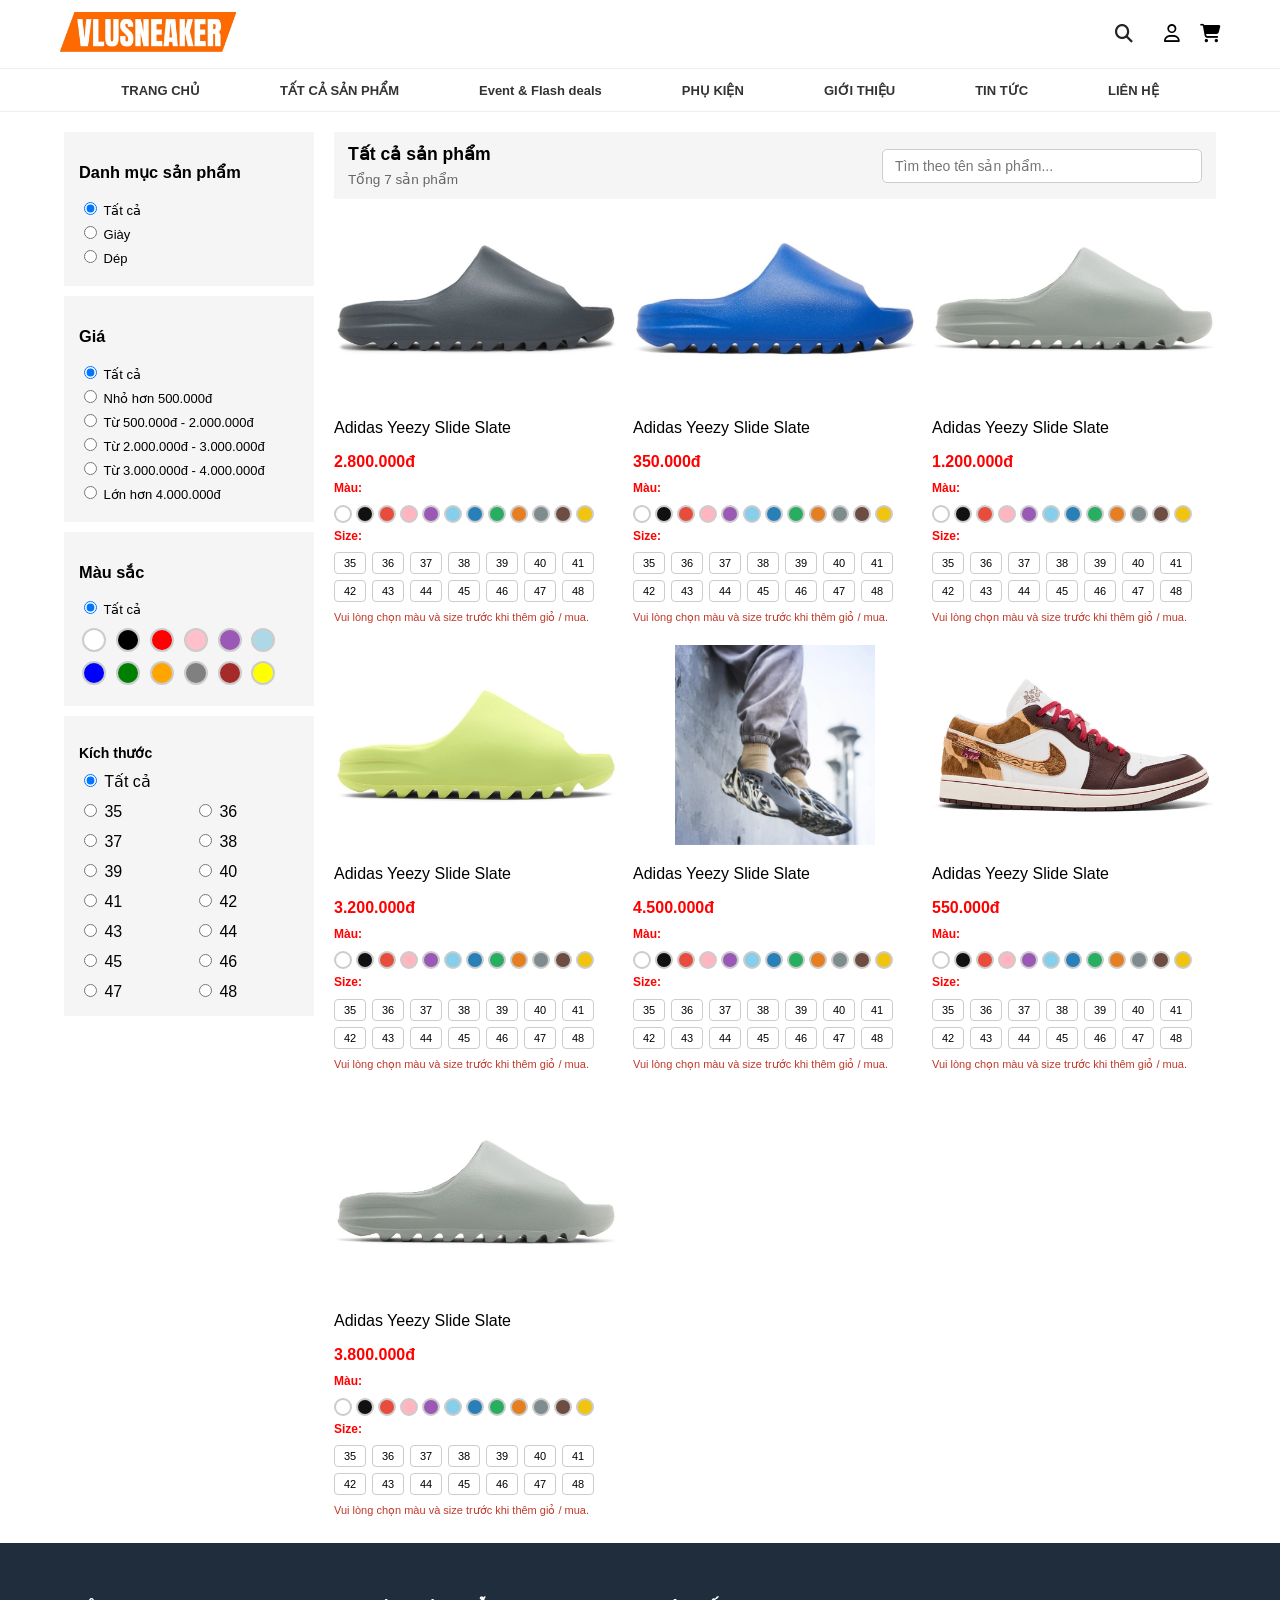
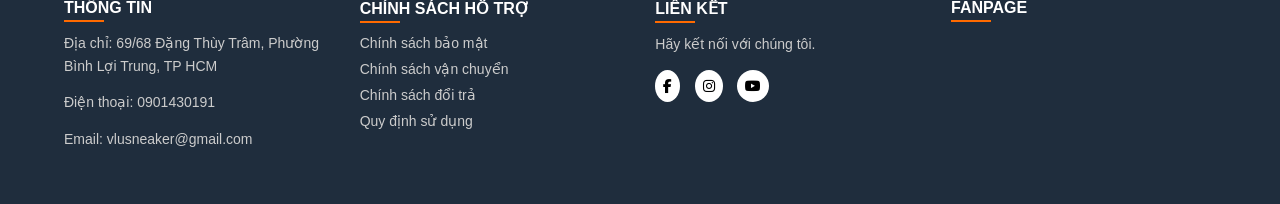
<file: product.html>
<!DOCTYPE html>
<html lang="en">
<head>
    <meta charset="UTF-8">
    <meta name="viewport" content="width=device-width, initial-scale=1.0">

    <!-- CSS -->
    <link rel="stylesheet" href="css/header.css">
    <link rel="stylesheet" href="css/product.css">
    <link rel="stylesheet" href="css/footer.css">
    <title>Product</title>
</head>
<body>

<div id="header"></div>

<main class="container product-page" data-listing-type="shoes">

    <!-- SIDEBAR -->
    <aside class="sidebar">
        <div class="filter">
            <h3 class="filter-title">Danh mục sản phẩm</h3>
            <div class="filter-content">
                <label><input type="radio" name="product" value="all" checked> Tất cả</label>
                <label><input type="radio" name="product" value="shoes"> Giày</label>
                <label><input type="radio" name="product" value="slippers"> Dép</label>
            </div>
        </div>
        <div class="filter">
            <h3 class="filter-title">Giá</h3>
            <div class="filter-content">
                <label>
                    <input type="radio" name="price" value="all" checked> Tất cả
                </label>

                <label>
                    <input type="radio" name="price" value="1"> Nhỏ hơn 500.000đ
                </label>

                <label>
                    <input type="radio" name="price" value="2"> Từ 500.000đ - 2.000.000đ
                </label>

                <label>
                    <input type="radio" name="price" value="3"> Từ 2.000.000đ - 3.000.000đ
                </label>

                <label>
                    <input type="radio" name="price" value="4"> Từ 3.000.000đ - 4.000.000đ
                </label>

                <label>
                    <input type="radio" name="price" value="5"> Lớn hơn 4.000.000đ
                </label>
            </div>
            

        </div>

        <div class="filter-color">
            <div>
                <h3 class="filter-title">Màu sắc</h3>
            </div>
            <div class="filter-content">
                <label class="color-filter-all"><input type="radio" name="color" value="all" checked> Tất cả</label>
                <label class="color-option">
                    <input type="radio" name="color" value="white">
                    <span class="color-circle white"></span>
                </label>

                <label class="color-option">
                    <input type="radio" name="color" value="black">
                    <span class="color-circle black"></span>
                </label>

                <label class="color-option">
                    <input type="radio" name="color" value="red">
                    <span class="color-circle red"></span>
                </label>

                <label class="color-option">
                    <input type="radio" name="color" value="pink">
                    <span class="color-circle pink"></span>
                </label>
                <label class="color-option">
                    <input type="radio" name="color" value="purple">
                    <span class="color-circle purple"></span>
                </label>
                <label class="color-option">
                    <input type="radio" name="color" value="light-blue">
                    <span class="color-circle light-blue"></span>
                </label>
                <label class="color-option">
                    <input type="radio" name="color" value="blue">
                    <span class="color-circle blue"></span>
                </label>
                <label class="color-option">
                    <input type="radio" name="color" value="green">
                    <span class="color-circle green"></span>
                </label>
                <label class="color-option">
                    <input type="radio" name="color" value="orange">
                    <span class="color-circle orange"></span>
                </label>
                <label class="color-option">
                    <input type="radio" name="color" value="grey">
                    <span class="color-circle grey"></span>
                </label>
                <label class="color-option">
                    <input type="radio" name="color" value="brown">
                    <span class="color-circle brown"></span>
                </label>
                <label class="color-option">
                    <input type="radio" name="color" value="yellow">
                    <span class="color-circle yellow"></span>
                </label>
            </div>  
        </div>
        <div class="filter-size">
            <div>
                <h3 class="filter-title">Kích thước</h3>
            </div>
            <div class="filter-content size-options">
                <label class="size-option-all"><input type="radio" name="size" value="all" checked> Tất cả</label>
                <label><input type="radio" name="size" value="35"> 35</label>
                <label><input type="radio" name="size" value="36"> 36</label>
                <label><input type="radio" name="size" value="37"> 37</label>
                <label><input type="radio" name="size" value="38"> 38</label>
                <label><input type="radio" name="size" value="39"> 39</label>
                <label><input type="radio" name="size" value="40"> 40</label>
                <label><input type="radio" name="size" value="41"> 41</label>
                <label><input type="radio" name="size" value="42"> 42</label>
                <label><input type="radio" name="size" value="43"> 43</label>
                <label><input type="radio" name="size" value="44"> 44</label>
                <label><input type="radio" name="size" value="45"> 45</label>
                <label><input type="radio" name="size" value="46"> 46</label>
                <label><input type="radio" name="size" value="47"> 47</label>
                <label><input type="radio" name="size" value="48"> 48</label>
            </div>
            
        </div>
    </aside>

    <!-- PRODUCT -->
    <div class="product-content">
        <div class="product-header">
            <div class="product-header-titles">
                <h3>Tất cả sản phẩm</h3>
                <p class="product-list-count" aria-live="polite"></p>
            </div>
            <label class="product-search-wrap">
                <span class="visually-hidden">Tìm theo tên sản phẩm</span>
                <input type="search" class="product-search" placeholder="Tìm theo tên sản phẩm..." autocomplete="off">
            </label>
        </div>

        <div class="products">
            <div class="product" data-category="slippers" data-price="2800000" data-color="black" data-size="42">
                <a href="product-detail.html?id=shoe-1">
                    <img src="images/1.png">
                    <p>Adidas Yeezy Slide Slate</p>
                    <span>2.800.000đ</span>
                </a>
                <div class="product-actions">
                    <button type="button" class="btn cart">Thêm vào giỏ</button>
                    <button type="button" class="btn buy">Mua ngay</button>
                </div>
            </div>
            
            <div class="product" data-category="shoes" data-price="350000" data-color="white" data-size="37">
                <a href="product-detail.html?id=shoe-2">
                    <img src="images/2.png">
                    <p>Adidas Yeezy Slide Slate</p>
                    <span>350.000đ</span>
                </a>
                <div class="product-actions">
                    <button type="button" class="btn cart">Thêm vào giỏ</button>
                    <button type="button" class="btn buy">Mua ngay</button>
                </div>
            </div>
            <div class="product" data-category="shoes" data-price="1200000" data-color="red" data-size="40">
                <a href="product-detail.html?id=shoe-3">
                    <img src="images/3.png">
                    <p>Adidas Yeezy Slide Slate</p>
                    <span>1.200.000đ</span>
                </a>
                <div class="product-actions">
                    <button type="button" class="btn cart">Thêm vào giỏ</button>
                    <button type="button" class="btn buy">Mua ngay</button>
                </div>
            </div>
            <div class="product" data-category="slippers" data-price="3200000" data-color="blue" data-size="43">
                <a href="product-detail.html?id=shoe-4">
                    <img src="images/4.png">
                    <p>Adidas Yeezy Slide Slate</p>
                    <span>3.200.000đ</span>
                </a>
                <div class="product-actions">
                    <button type="button" class="btn cart">Thêm vào giỏ</button>
                    <button type="button" class="btn buy">Mua ngay</button>
                </div>
            </div>
            <div class="product" data-category="shoes" data-price="4500000" data-color="orange" data-size="39">
                <a href="product-detail.html?id=shoe-5">
                    <img src="images/5.png">
                    <p>Adidas Yeezy Slide Slate</p>
                    <span>4.500.000đ</span>
                </a>
                <div class="product-actions">
                    <button type="button" class="btn cart">Thêm vào giỏ</button>
                    <button type="button" class="btn buy">Mua ngay</button>
                </div>
            </div>
            <div class="product" data-category="slippers" data-price="550000" data-color="green" data-size="44">
                <a href="product-detail.html?id=shoe-6">
                    <img src="images/6.png">
                    <p>Adidas Yeezy Slide Slate</p>
                    <span>550.000đ</span>
                </a>
                <div class="product-actions">
                    <button type="button" class="btn cart">Thêm vào giỏ</button>
                    <button type="button" class="btn buy">Mua ngay</button>
                </div>
            </div>
            <div class="product" data-category="shoes" data-price="3800000" data-color="grey" data-size="36">
                <a href="product-detail.html?id=shoe-7">
                    <img src="images/7.png">
                    <p>Adidas Yeezy Slide Slate</p>
                    <span>3.800.000đ</span>
                </a>
                <div class="product-actions">
                    <button type="button" class="btn cart">Thêm vào giỏ</button>
                    <button type="button" class="btn buy">Mua ngay</button>
                </div>
            </div>
        </div>
    </div>

</main>

<div id="footer"></div>

<script src="index.js"></script>

</body>
</html>
</file>
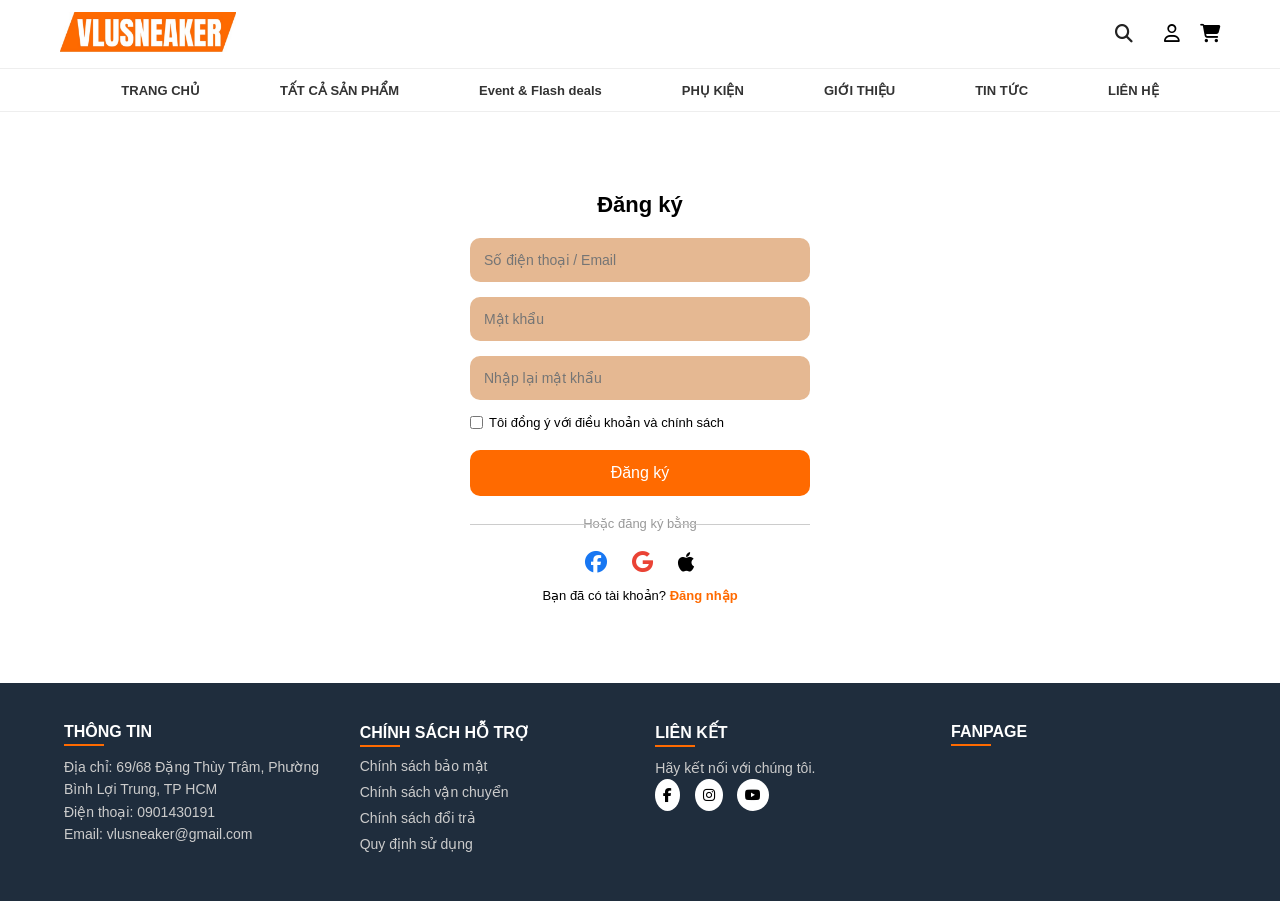
<file: register.html>
<!DOCTYPE html>
<html lang="vi">

<head>
    <meta charset="UTF-8">
    <meta name="viewport" content="width=device-width, initial-scale=1.0">

    <link rel="stylesheet" href="css/login.css">
    <link rel="stylesheet" href="css/header.css">
    <link rel="stylesheet" href="css/footer.css">

    <link rel="stylesheet"
    href="https://cdnjs.cloudflare.com/ajax/libs/font-awesome/6.5.0/css/all.min.css">

    <title>Đăng ký</title>
</head>

<body>

<div id="header"></div>

<div class="login-box">

    <h2 class="title">Đăng ký</h2>

    <input type="text" placeholder="Số điện thoại / Email">

    <input type="password" placeholder="Mật khẩu">

    <input type="password" placeholder="Nhập lại mật khẩu">

    <div class="option">
        <label>
            <input type="checkbox">
            Tôi đồng ý với điều khoản và chính sách
        </label>
    </div>

    <button class="login-btn">Đăng ký</button>

    <div class="divider">
        <span>Hoặc đăng ký bằng</span>
    </div>

    <div class="social-login">
        <i class="fa-brands fa-facebook facebook"></i>
        <i class="fa-brands fa-google google"></i>
        <i class="fa-brands fa-apple apple"></i>
    </div>

    <p class="register">
        Bạn đã có tài khoản?
        <a href="login.html">Đăng nhập</a>
    </p>

</div>

<div id="footer"></div>

<script src="index.js"></script>

</body>
</html>
</file>
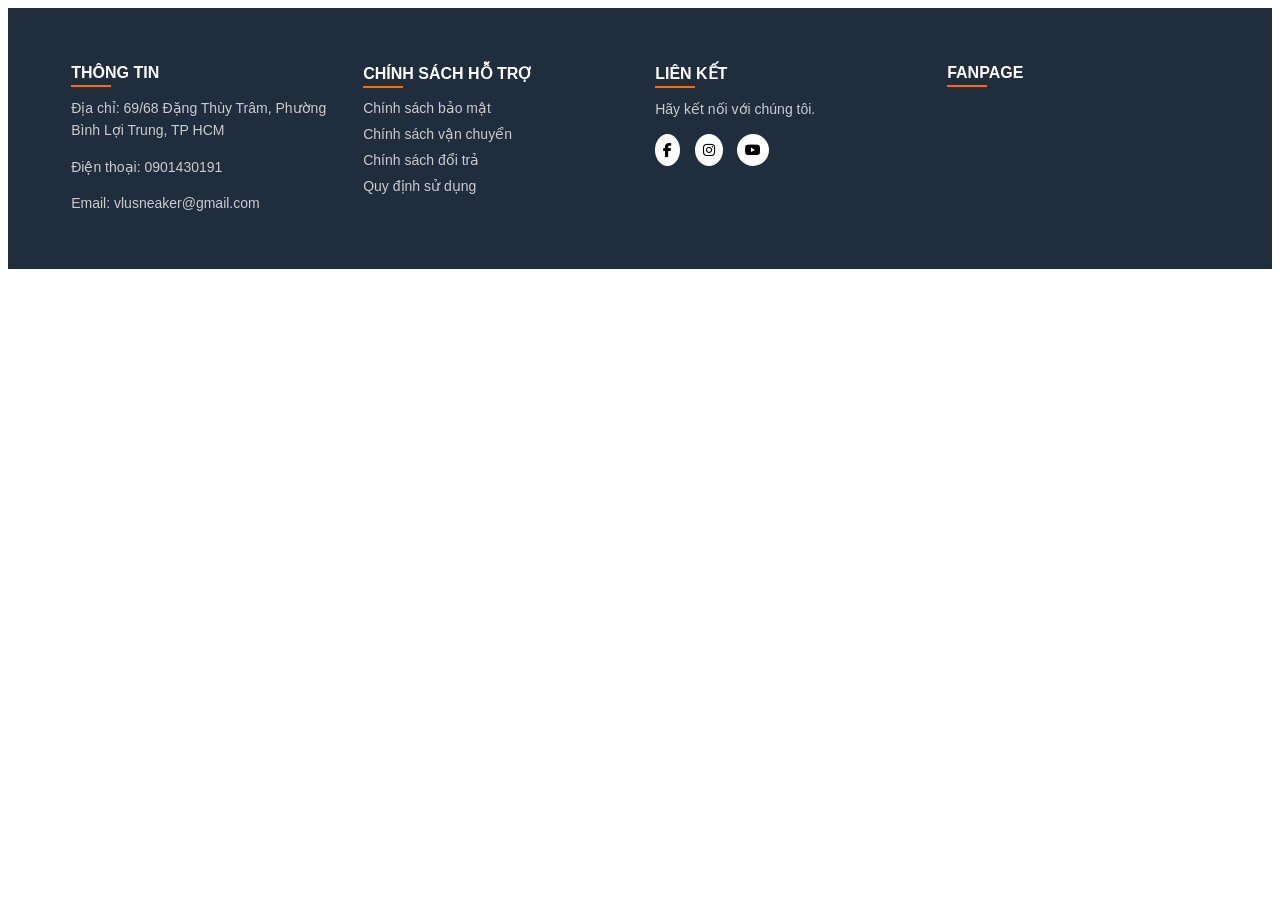
<file: components/footer.html>
<!DOCTYPE html>
<html lang="en">
<head>
    <meta charset="UTF-8">
    <meta name="viewport" content="width=device-width, initial-scale=1.0">
    <link rel="stylesheet" href="https://cdnjs.cloudflare.com/ajax/libs/font-awesome/6.5.0/css/all.min.css">
    <link rel="stylesheet" href="../css/footer.css">
</head>
<body>
    <footer class="footer">
        <div class="container">
            
            <div class="footer-col">
                <h3>THÔNG TIN</h3>
                <p>Địa chỉ: 69/68 Đặng Thùy Trâm, Phường Bình Lợi Trung, TP HCM</p>
                <p>Điện thoại: 0901430191</p>
                <p>Email: vlusneaker@gmail.com</p>
            </div>

            <div class="footer-col">
                <h3>CHÍNH SÁCH HỖ TRỢ</h3>
                <ul>
                    <li><a href="#">Chính sách bảo mật</a></li>
                    <li><a href="#">Chính sách vận chuyển</a></li>
                    <li><a href="#">Chính sách đổi trả</a></li>
                    <li><a href="#">Quy định sử dụng</a></li>
                </ul>
            </div>

            <div class="footer-col">
                <h3>LIÊN KẾT</h3>
                <p>Hãy kết nối với chúng tôi.</p>
                <div class="social">
                    <a href="#"><i class="fab fa-facebook-f"></i></a>
                    <a href="#"><i class="fab fa-instagram"></i></a>
                    <a href="#"><i class="fab fa-youtube"></i></a>
                </div>
            </div>

            <div class="footer-col">
                <h3>FANPAGE</h3>
            </div>

        </div>
    </footer>
</body>
</html>
</file>
<file: index.css>
.banner {
  position: relative;
  overflow: hidden;
  height: auto;
  z-index: 1;
}

/* FIX CHÍNH Ở ĐÂY */
.slider {
  display: flex;
  transition: transform 0.5s ease;
}

.slider img {
  width: 100%;
  flex-shrink: 0;   /* 🔥 đảm bảo mỗi ảnh chiếm 100% */
  height: 600px;
  object-fit: cover;
}

/* Nút */
.banner button {
  position: absolute;
  top: 50%;
  transform: translateY(-50%);
  background: rgba(0,0,0,0.5);
  color: white;
  border: none;
  padding: 10px;
  cursor: pointer;
}

.prev { left: 10px; }
.next { right: 10px; }

body {
  margin: 0;
  font-family: 'Roboto', sans-serif;
}

/* CONTAINER */
.container {
  width: 1200px;
  margin: auto;
}

/* BANNER */
.banner img {
  width: 100%;
  height: 20%;
  object-fit: cover;
}

/* POLICIES */
.policies {
  display: flex;
  justify-content: space-between;
  margin: 50px 0;
  text-align: center;
}

.policies div {
  width: 23%;
}

.policies div p:first-child {
    font-size: 14px;
    line-height: 1.6;
    font-weight: bold;
}

/* TITLE */
.title {
    display: flex;
    justify-content: center;
    margin: 12px auto;
    align-items: center;
    width: 90%;
}

/* tạo 2 thanh ngang */
.title::before,
.title::after {
  content: "";
  flex: 1;
  height: 6px; /* chiều cao tổng */
  
  background: linear-gradient(
    to bottom,
    #333 0px,
    #333 1px,
    transparent 1px,
    transparent 3px,
    #333 3px,
    #333 4px,
    transparent 4px
  );
}

/* khoảng cách giữa line và chữ */
.title::before {
  margin-right: 20px;
}

.title::after {
  margin-left: 20px;
}



/* PRODUCTS */
.products {
  display: grid;
  grid-template-columns: repeat(4, 1fr);
  gap: 40px;
  width: 90%;
  margin: auto;
}

.product img {
  width: 100%;
  height: auto;        /* thêm để ảnh đều */
  object-fit: cover;    /* không méo ảnh */
}

.product span {
  color: red;
  font-weight: bold;
}

/* BUTTON */
.view-all {
    display: flex;
    justify-content: center;
    margin: 20px 0;
    width: 100%;
}
.btn {
  display: block;
  margin: 20px auto;
  padding: 12px 35px;
  background: #FF6A00; /* đỏ dịu hơn */
  color: white;
  border: none;
  border-radius: 30px; /* bo góc */
  font-size: 14px;
  font-weight: 500;
  cursor: pointer;
  transition: all 0.3s ease;
  text-decoration: none;
  text-align: center;
  box-sizing: border-box;
}

/* hover */
.btn:hover {
  background: #c62828;
  transform: translateY(-2px);
  box-shadow: 0 5px 10px rgba(0,0,0,0.2);
}


/* NEWS */
.news {
  display: grid;
  grid-template-columns: repeat(4, 1fr);
  gap: 40px;
  width: 90%;
  margin: 15px auto;
}

.news-item {
  font-weight: bold;
}

.news-item img {
  width: 100%;
}

/* FOOTER */
.footer {
  background: #1f2a36;
  color: white;
  padding: 40px 0;
  margin-top: 50px;
}

.footer-wrap {
  display: flex;
  justify-content: space-between;
}

@media (max-width:768px){
  .products, .news {
    grid-template-columns: repeat(2, 1fr);
  }
  .policies {
    display: none;
  }
}
</file>
<file: css/footer.css>
.footer {
  background: #1f2d3d;
  color: #ccc;
  padding: 40px 0;
  font-family: Arial, sans-serif;
}

.container {
  width: 90%;
  margin: auto;
  display: flex;
  justify-content: space-between;
  flex-wrap: wrap;
}

.footer-col {
  width: 23%;
}

.footer-col h3 {
  color: #fff;
  font-size: 16px;
  margin-bottom: 15px;
  position: relative;
}

.footer-col h3::after {
  content: "";
  width: 40px;
  height: 2px;
  background: #FF6A00;
  position: absolute;
  left: 0;
  bottom: -5px;
}

.footer-col p {
  font-size: 14px;
  line-height: 1.6;
}

.footer-col ul {
  list-style: none;
  padding: 0;
}

.footer-col ul li {
  margin-bottom: 8px;
}

.footer-col ul li a {
  text-decoration: none;
  color: #ccc;
  font-size: 14px;
}

.footer-col ul li a:hover {
  color: #fff;
}

.social a {
  display: inline-block;
  margin-right: 10px;
  color: black;
  background: white;
  padding: 8px;
  border-radius: 50%;
  font-size: 14px;
}

.social a:hover {
  background: #FF6A00;
}

@media (max-width: 768px) {
  .container {
    display: block;
  }

  .footer-col {
    width: 100%;
    margin-bottom: 30px;
  }
}
</file>
<file: css/about.css>
.about-page {
  margin: 40px auto;
  max-width: 1000px;
}

/* TITLE */
.about-title {
  font-size: 22px;
  font-weight: bold;
  margin-bottom: 20px;
  position: relative;
}

/* gạch ngang bên phải */
.about-title::after {
  content: "";
  display: inline-block;
  width: 60px;
  height: 2px;
  background: #333;
  margin-left: 10px;
  vertical-align: middle;
}

/* CONTENT */
.about-content {
  display: flex;
  gap: 40px;
}

/* COLUMN */
.about-col {
  width: 50%;
}

.about-col h3 {
  font-size: 16px;
  margin-bottom: 10px;
  border-bottom: 1px dotted #ccc;
  padding-bottom: 5px;
}

.about-col p {
  font-size: 14px;
  line-height: 1.6;
  margin-bottom: 10px;
}

/* LIST */
.about-col ul {
  padding-left: 20px;
}

.about-col li {
  margin-bottom: 5px;
  font-size: 14px;
}

@media (max-width: 768px) {
  .about-content {
    flex-direction: column;
  }

  .about-col {
    width: 100%;
  }
}
</file>
<file: css/product.css>
/* PAGE */
.product-page {
    display: flex;
    padding: 20px;
    max-width: 90%;
    margin: auto;
}

/* SIDEBAR */
.sidebar {
  width: 250px;
}

.filter, .filter-color, .filter-size {
  background: #f5f5f5;
  padding: 15px;
  margin-bottom: 15px;
}

.filter, .filter-color, .filter-size h3 {
  font-size: 14px;
  margin-bottom: 10px;
}

.filter label {
  display: block;
  font-size: 13px;
  margin: 5px 0;
}

/* CONTENT */
.product-content {
  flex: 1;
  width: 100%;
  margin-left: 20px;
}

.product-header {
  background: #f5f5f5;
  padding: 12px 14px;
  display: flex;
  flex-wrap: wrap;
  align-items: center;
  gap: 12px 16px;
  justify-content: space-between;
}

.product-header-titles {
  flex: 0 1 auto;
  min-width: 0;
}

.product-header h3 {
  margin: 0;
  font-size: 1.1rem;
}

.product-list-count {
  margin: 6px 0 0;
  font-size: 0.85rem;
  color: #666;
}

.product-search-wrap {
  flex: 1 1 200px;
  max-width: 320px;
  min-width: 160px;
}

.product-search {
  width: 100%;
  padding: 8px 12px;
  font-size: 14px;
  border: 1px solid #ccc;
  border-radius: 5px;
  box-sizing: border-box;
}

.product-search:focus {
  outline: none;
  border-color: #333;
}

.visually-hidden {
  position: absolute;
  width: 1px;
  height: 1px;
  padding: 0;
  margin: -1px;
  overflow: hidden;
  clip: rect(0, 0, 0, 0);
  white-space: nowrap;
  border: 0;
}

/* GRID */
.products {
  display: grid;
  grid-template-columns: repeat(3, 1fr);
  gap: 15px;
  width: 100%;
  margin: auto;
}

.product {
  text-align: left;
  position: relative;
    overflow: hidden;
}

.product::before {
    content: "";
    position: absolute;
    inset: 0;
    background: rgba(0,0,0,0.3);
    opacity: 0;
    transition: 0.3s;
    pointer-events: none;
}


.product-actions {
    position: absolute;
    left: 50%;
    transform: translateX(-50%);
    width: calc(100% - 24px);
    max-width: 200px;
    display: flex;
    flex-direction: column;
    gap: 8px;
    transition: opacity 0.3s, bottom 0.3s;
    opacity: 0;
    bottom: 60px;
    z-index: 3;
}

/* khi hover */
.product:hover .product-actions {
    opacity: 1;
    bottom: 50%;
    transform: translateX(-50%) translateY(0);
}

/* nút trong thẻ sản phẩm */
.product-actions .btn {
    width: 100%;
    padding: 10px 14px;
    border: none;
    cursor: pointer;
    font-size: 13px;
    font-weight: 600;
    border-radius: 8px;
    letter-spacing: 0.02em;
    transition: transform 0.2s, box-shadow 0.2s, background 0.2s, color 0.2s, border-color 0.2s;
    box-sizing: border-box;
}

.product-actions .btn:disabled {
    opacity: 0.75;
    cursor: not-allowed;
    transform: none;
}

/* Thêm vào giỏ — phụ, viền */
.product-actions .btn.cart {
    background: rgba(255, 255, 255, 0.95);
    color: #1a1a1a;
    border: 2px solid #1a1a1a;
    box-shadow: 0 2px 8px rgba(0, 0, 0, 0.08);
}

.product-actions .btn.cart:hover:not(:disabled) {
    background: #1a1a1a;
    color: #fff;
    box-shadow: 0 4px 14px rgba(0, 0, 0, 0.18);
    transform: translateY(-1px);
}

/* Mua ngay — CTA chính */
.product-actions .btn.buy {
    position: relative;
    color: #fff;
    font-weight: 700;
    border: none;
    background: linear-gradient(135deg, #f97316 0%, #ea580c 45%, #dc2626 100%);
    box-shadow: 0 4px 14px rgba(220, 38, 38, 0.35), inset 0 1px 0 rgba(255, 255, 255, 0.2);
    text-shadow: 0 1px 0 rgba(0, 0, 0, 0.15);
}

.product-actions .btn.buy::before {
    content: "";
    position: absolute;
    inset: 0;
    border-radius: 8px;
    background: linear-gradient(180deg, rgba(255, 255, 255, 0.2) 0%, transparent 50%);
    pointer-events: none;
}

.product-actions .btn.buy:hover:not(:disabled) {
    filter: brightness(1.06);
    box-shadow: 0 6px 20px rgba(220, 38, 38, 0.45), inset 0 1px 0 rgba(255, 255, 255, 0.25);
    transform: translateY(-2px);
}

.product-actions .btn.buy:active:not(:disabled) {
    transform: translateY(0);
    box-shadow: 0 2px 10px rgba(220, 38, 38, 0.35);
}

.product img {
  width: 100%;
  height: 200px;
  object-fit: contain;
}

.product img:hover {
  opacity: 5;
}

.product span {
  color: red;
  font-weight: bold;
}

.product a {
    text-decoration: none;
    color: inherit;
    position: relative;
    z-index: 1;
}

/* Chọn màu / size trên thẻ sản phẩm (product + accessories) */
.product-variants {
    position: relative;
    z-index: 2;
    padding: 10px 0 6px;
    font-size: 12px;
    line-height: 1.3;
}

.product-variants-row {
    display: flex;
    align-items: center;
    gap: 8px;
    flex-wrap: wrap;
    margin-bottom: 6px;
}

.product-variants-row:last-of-type {
    margin-bottom: 0;
}

.product-variants-label {
    flex-shrink: 0;
    font-weight: 600;
    color: #333;
    min-width: 2.25rem;
}

.product-variants-color-box {
    display: flex;
    flex-wrap: wrap;
    gap: 4px;
    align-items: center;
}

.pv-color-opt {
    cursor: pointer;
    margin: 0;
}

.pv-color-opt input {
    position: absolute;
    opacity: 0;
    width: 0;
    height: 0;
}

.pv-color-circle {
    display: block;
    width: 18px;
    height: 18px;
    border-radius: 50%;
    border: 2px solid #ccc;
    box-sizing: border-box;
}

.pv-color-opt input:focus-visible + .pv-color-circle {
    outline: 2px solid #D71D28;
    outline-offset: 2px;
}

.pv-color-opt input:checked + .pv-color-circle {
    border-color: #D71D28;
    box-shadow: 0 0 0 1px #fff inset;
}

.product-variants .pv-color-circle.white { background: #fff; }
.product-variants .pv-color-circle.black { background: #111; }
.product-variants .pv-color-circle.red { background: #e74c3c; }
.product-variants .pv-color-circle.pink { background: #ffb6c1; }
.product-variants .pv-color-circle.purple { background: #9b59b6; }
.product-variants .pv-color-circle.light-blue { background: #87ceeb; }
.product-variants .pv-color-circle.blue { background: #2980b9; }
.product-variants .pv-color-circle.green { background: #27ae60; }
.product-variants .pv-color-circle.orange { background: #e67e22; }
.product-variants .pv-color-circle.grey { background: #7f8c8d; }
.product-variants .pv-color-circle.brown { background: #6d4c41; }
.product-variants .pv-color-circle.yellow { background: #f1c40f; }

.product-variants-size-box {
    display: flex;
    flex-wrap: wrap;
    gap: 6px;
    align-items: center;
}

.pv-size-btn {
    min-width: 32px;
    padding: 4px 8px;
    font-size: 11px;
    border: 1px solid #ccc;
    background: #fff;
    cursor: pointer;
    border-radius: 4px;
    font-weight: 500;
}

.pv-size-btn:hover {
    border-color: #D71D28;
    color: #D71D28;
}

.pv-size-btn.is-selected {
    border-color: #D71D28;
    color: #D71D28;
    font-weight: 700;
}

.product-variant-hint {
    margin: 8px 0 0;
    font-size: 11px;
    color: #c0392b;
    min-height: 1.3em;
}

.product-variant-incomplete .product-variant-hint:empty {
    min-height: 0;
}

.color-filter-all {
    display: block;
    font-size: 13px;
    margin-bottom: 8px;
}

.size-option-all {
    grid-column: 1 / -1;
}

.filter-color{
    display: flex;
}

.color-option input{
    display: none;
}

.color-circle{
    margin: 3px;
    width: 20px;
    height: 20px;
    border-radius: 50%;
    display: inline-block;
    border: 2px solid #ccc;
    cursor: pointer;
}

/* màu */
.white{
    background: white;
}

.black{
    background: black;
}

.red{
    background: red;
}

.pink{
    background: pink;
}

.yellow{
    background: yellow;
}

.brown{
    background: brown;
}

.green{
    background: green;
}

.grey{
    background: grey;
}

.orange{
    background: orange;
}

.blue{
    background: blue;
}

.light-blue{
    background: lightblue;
}

.purple {
    background: #9b59b6;
}

/* khi chọn */
.color-option input:checked + .color-circle{
    border: 1px solid #000;
    transition: all 0.2s ease  ;
}

.filter-color {
    display: block;
    flex-wrap: wrap;
}

.size-options {
    display: grid;
    gap: 10px;
    grid-template-columns: repeat(2, 1fr);
}

.filter-title{
    display:flex;
    justify-content:space-between;
    align-items:center;
}

@media (max-width:768px){

    .sidebar{
        width: 100%;
    }
    .filter, .filter-color, .filter-size {
        max-width: 100%;
    }
    .filter-title{
        cursor:pointer;
        
    }

    .filter-title::after{
        content:"+";
        font-size:20px;
        font-weight:bold;
    }

    .filter-title.active::after{
        content:"-";
    }

    .filter-content{
        max-height: 0;
    overflow: hidden;
    transition: max-height 0.3s ease;  
    }

    .filter-content.show{
        max-height: 500px; 
    }

    .product-page{
        flex-direction: column;
    }

    .product-content{
        margin-left: 0;
        width: 100%;
    }

    .products {
        display: grid;
        grid-template-columns: repeat(2, 1fr);
        gap: 15px;
        width: 100%;
        margin: auto;
        object-fit: contain;
    }

    .product img {
        width: 100%;
        height: 100px;
        object-fit: contain;
    }
}
</file>
<file: css/checkout.css>
.checkout-page {
    display: flex;
    gap: 32px;
    max-width: 1100px;
    margin: 0 auto;
    padding: 28px 20px 48px;
    align-items: flex-start;
}

.cart-page-title {
    margin: 0 0 8px;
    font-size: 1.5rem;
    font-weight: 700;
    letter-spacing: -0.02em;
    color: #1a1a1a;
}

.cart-page-sub {
    margin: 0 0 24px;
    font-size: 0.95rem;
    color: #666;
    line-height: 1.5;
}

.checkout-left {
    flex: 1.65;
    min-width: 0;
}

.cart-items {
    background: #fff;
    border: 1px solid #eaeaea;
    border-radius: 12px;
    overflow: hidden;
    box-shadow: 0 1px 3px rgba(0, 0, 0, 0.06);
}

.cart-empty {
    padding: 48px 24px;
    text-align: center;
    color: #666;
}

.cart-empty p {
    margin: 0 0 16px;
    font-size: 1rem;
}

.cart-empty a {
    display: inline-block;
    padding: 10px 20px;
    background: #1a1a1a;
    color: #fff;
    border-radius: 8px;
    font-weight: 600;
    font-size: 0.9rem;
    text-decoration: none;
    transition: background 0.2s;
}

.cart-empty a:hover {
    background: #333;
}

.cart-item {
    display: grid;
    grid-template-columns: 88px 1fr auto;
    grid-template-rows: auto auto;
    gap: 12px 20px;
    padding: 20px 22px;
    border-bottom: 1px solid #f0f0f0;
    align-items: center;
}

.cart-item:last-child {
    border-bottom: none;
}

.cart-item img {
    width: 88px;
    height: 88px;
    object-fit: contain;
    border-radius: 8px;
    background: #fafafa;
    grid-row: 1 / -1;
}

.item-info {
    grid-column: 2;
    min-width: 0;
}

.item-info h4 {
    margin: 0 0 10px;
    font-size: 1rem;
    font-weight: 600;
    color: #1a1a1a;
    line-height: 1.35;
}

.link-btn {
    border: none;
    background: none;
    padding: 0;
    font-size: 0.85rem;
    color: #c41e3a;
    cursor: pointer;
    text-decoration: underline;
    text-underline-offset: 2px;
}

.link-btn:hover {
    color: #a01830;
}

.item-price {
    grid-column: 3;
    grid-row: 1;
    font-weight: 600;
    font-size: 0.95rem;
    color: #1a1a1a;
    white-space: nowrap;
    align-self: start;
}

.quantity {
    grid-column: 2;
    display: inline-flex;
    align-items: center;
    border: 1px solid #ddd;
    border-radius: 8px;
    overflow: hidden;
    width: fit-content;
}

.quantity button {
    border: none;
    padding: 8px 14px;
    background: #f8f8f8;
    cursor: pointer;
    font-size: 1.1rem;
    line-height: 1;
    color: #333;
    transition: background 0.15s;
}

.quantity button:hover {
    background: #eee;
}

.quantity span {
    padding: 8px 16px;
    font-size: 0.9rem;
    font-weight: 600;
    min-width: 2.5rem;
    text-align: center;
    background: #fff;
}

.item-line-total {
    grid-column: 3;
    grid-row: 2;
    font-weight: 700;
    font-size: 1rem;
    color: #c41e3a;
    white-space: nowrap;
    justify-self: end;
}

.checkout-right {
    flex: 0 0 320px;
    position: sticky;
    top: 20px;
}

.summary-box {
    background: #f8f8f8;
    padding: 24px;
    border-radius: 12px;
    border: 1px solid #eaeaea;
}

.summary-heading {
    margin: 0 0 18px;
    font-size: 1.05rem;
    font-weight: 700;
    color: #1a1a1a;
}

.summary-row {
    display: flex;
    justify-content: space-between;
    align-items: center;
    margin-bottom: 12px;
    font-size: 0.95rem;
    color: #444;
}

.summary-row.total {
    font-weight: 700;
    font-size: 1.1rem;
    color: #1a1a1a;
    margin-bottom: 0;
}

.summary-divider {
    height: 1px;
    background: #ddd;
    margin: 16px 0;
}

.coupon {
    display: flex;
    gap: 8px;
    margin: 20px 0 16px;
}

.coupon input {
    flex: 1;
    min-width: 0;
    padding: 10px 12px;
    border: 1px solid #ccc;
    border-radius: 8px;
    font-size: 0.9rem;
}

.coupon-btn {
    padding: 10px 16px;
    border: none;
    border-radius: 8px;
    background: #1a1a1a;
    color: #fff;
    font-weight: 600;
    font-size: 0.85rem;
    cursor: pointer;
    white-space: nowrap;
}

.coupon-btn:hover {
    background: #333;
}

.cart-coupon-message {
    margin: 8px 0 0;
    font-size: 0.85rem;
    min-height: 1.2em;
    line-height: 1.4;
}

.cart-coupon-error {
    color: #b91c1c;
}

.cart-coupon-success {
    color: #15803d;
}

.cart-discount-value {
    color: #15803d;
    font-weight: 600;
}

.checkout-btn {
    display: block;
    width: 100%;
    padding: 14px;
    background: #e17021;
    color: #fff;
    border: none;
    border-radius: 8px;
    font-size: 1rem;
    font-weight: 700;
    text-align: center;
    cursor: pointer;
    text-decoration: none;
    box-sizing: border-box;
    transition: background 0.2s, transform 0.15s;
}

.checkout-btn:hover {
    background: #c45e1a;
    color: #fff;
}

.continue-shopping {
    display: block;
    margin-top: 14px;
    text-align: center;
    font-size: 0.9rem;
    color: #555;
    text-decoration: none;
}

.continue-shopping:hover {
    color: #1a1a1a;
    text-decoration: underline;
}

.checkout-page a.checkout-btn {
    color: #fff;
}

.checkout-btn.is-disabled {
    pointer-events: none;
    opacity: 0.45;
    cursor: not-allowed;
}

.buy-now-note {
    margin: 0;
    font-size: 0.8rem;
    color: #888;
    line-height: 1.4;
}

.buy-now-secondary-btn {
    display: block;
    width: 100%;
    margin-top: 10px;
    padding: 12px;
    border: 2px solid #1a1a1a;
    border-radius: 8px;
    background: #fff;
    color: #1a1a1a;
    font-size: 0.95rem;
    font-weight: 600;
    cursor: pointer;
    box-sizing: border-box;
    transition: background 0.2s, color 0.2s;
}

.buy-now-secondary-btn:hover:not(:disabled) {
    background: #1a1a1a;
    color: #fff;
}

.buy-now-secondary-btn:disabled {
    opacity: 0.45;
    cursor: not-allowed;
}

.buy-now-page .checkout-btn {
    margin-top: 0;
}

@media (max-width: 900px) {
    .checkout-page {
        flex-direction: column;
    }

    .checkout-right {
        flex: none;
        width: 100%;
        position: static;
    }

    .cart-item {
        grid-template-columns: 72px 1fr;
        grid-template-rows: auto auto auto;
    }

    .cart-item img {
        width: 72px;
        height: 72px;
        grid-row: 1 / 3;
    }

    .item-price {
        grid-column: 2;
        grid-row: 2;
        justify-self: start;
    }

    .quantity {
        grid-column: 1 / -1;
    }

    .item-line-total {
        grid-column: 1 / -1;
        grid-row: auto;
        justify-self: end;
        padding-top: 4px;
    }
}
</file>
<file: css/checkout-success.css>
body{
    margin:0;
    font-family:Arial, Helvetica, sans-serif;
    background:#f5f5f5;
}

.success-page{
    display:flex;
    justify-content:center;
    align-items:center;
    height:100vh;
}

.success-box{
    background:white;
    padding:40px;
    text-align:center;
    border-radius:10px;
    box-shadow:0 5px 15px rgba(0,0,0,0.1);
    max-width:400px;
    width:90%;
}

.success-icon{
    font-size:60px;
    color:green;
    margin-bottom:10px;
}

.success-box h2{
    margin-bottom:10px;
}

.success-box p{
    color:#555;
}

.success-buttons{
    margin-top:20px;
}

.success-buttons a{
    text-decoration:none;
    padding:10px 20px;
    margin:5px;
    border-radius:5px;
    display:inline-block;
}

.btn-home{
    background:#333;
    color:white;
}

.btn-shop{
    background:#e17021;
    color:white;
}
</file>
<file: css/contact.css>
.contact-page {
  display: flex;
  gap: 50px;
  margin: 40px auto;
  max-width: 900px;
}

/* LEFT */
.contact-info {
  width: 45%;
}

.contact-info h2 {
  margin-bottom: 15px;
}

.contact-info p {
  margin: 20px 0;
  font-size: 14px;
}

.contact-info i {
  margin-right: 8px;
}

/* RIGHT */
.contact-form {
  width: 45%;
}

.contact-form h3 {
  margin-bottom: 15px;
}

/* INPUT */
.input-box {
  display: flex;
  align-items: center;
  border: 1px solid #ddd;
  margin-bottom: 10px;
  padding: 8px;
}

.input-box i {
  margin-right: 8px;
  color: #999;
}

.input-box input {
  border: none;
  outline: none;
  width: 100%;
}

/* TEXTAREA */
textarea {
  width: 100%;
  height: 120px;
  border: 1px solid #ddd;
  padding: 10px;
  resize: none;
  margin-bottom: 10px;
}

/* BUTTON */
.btn-submit {
  background: #333;
  color: white;
  border: none;
  padding: 10px 20px;
  cursor: pointer;
  margin-left: 40%;
}

.btn-submit:hover {
  background: black;
}
</file>
<file: css/event.css>
.news-page {
  display: flex;
  gap: 30px;
  margin: 40px auto;
  max-width: 90%;
  padding: 30px 0;
}

/* LEFT */
.news-left {
  width: 60%;
}

.news-title {
  border-left: 4px solid orange;
  padding-left: 10px;
  margin-bottom: 15px;
  background-color: #F3F4F6;
  height: 2.5em;
}

h3 {
    font-size: 18px;
    display: flex;
    align-items: center;
}

/* BIG ITEM */
.news-item-big {
  display: flex;
  gap: 15px;
  margin-bottom: 20px;
}

.news-item-big img {
  width: 200px;
  height: 200px;
  object-fit: cover;
}

.news-content h4 {
  margin: 0;
  font-size: 16px;
}

.meta {
  font-size: 12px;
  color: gray;
  margin: 5px 0;
}

/* RIGHT */
.news-right {
  width: 30%;
  
}

/* SMALL ITEM */
.news-small-all{
  background-color: #F3F4F6;  
}
.news-small {
  display: flex;
  gap: 10px;
  margin-bottom: 10px;
  margin-left: 15px;
  align-items: center;
}

.news-small img {
  width: 90px;
  height: 60px;
  object-fit: cover;
}

.news-small p {
  font-size: 13px;
}

@media (max-width: 768px) {
  .news-page {
    flex-direction: column;
  }

  .news-left,
  .news-right {
    width: 100%;
  }

  .news-item-big {
    flex-direction: column;
    align-items: center;
  }

  .news-item-big img {
    width: 100%;
    height: auto;
  }

  .news-small {
    flex-direction: column;
    align-items: center;
  }

  .news-small img {
    width: 100%;
    height: auto;
  }
}
</file>
<file: css/login.css>
*{
    margin:0;
    padding:0;
    box-sizing:border-box;
    font-family: "Roboto", sans-serif;
}

/* căn giữa form */

.login-box{
    width:340px;
    margin:80px auto;
}

/* input */

.login-box input[type="text"],
.login-box input[type="password"]{
    width:100%;
    padding:14px;
    margin-bottom:15px;
    border:none;
    border-radius:10px;
    background:#e5b892;
    font-size:14px;
    outline:none;
}

/* password icon */

.password-box{
    position:relative;
}

.password-box i{
    position:absolute;
    right:15px;
    top:50%;
    transform:translateY(-50%);
    cursor:pointer;
    color:#333;
}

/* option */

.option{
    display:flex;
    justify-content:space-between;
    align-items:center;
    font-size:13px;
    margin-bottom:20px;
}

.option label{
    display:flex;
    align-items:center;
    gap:6px;
}

.option input{
    accent-color:#ff6a00;
    color: white;
}

.option a{
    text-decoration:none;
    color:#777;
}

/* login button */

.login-btn{
    width:100%;
    padding:14px;
    border:none;
    border-radius:10px;
    background:#ff6a00;
    color:white;
    font-size:16px;
    cursor:pointer;
    margin-bottom:20px;
    transition:0.2s;
}

.login-btn:hover{
    background:#e85f00;
}

/* divider */

.divider{
    text-align:center;
    font-size:13px;
    color:#999;
    position:relative;
    margin-bottom:20px;
}

.divider span{
    background:#fff;
    padding:0 10px;
}

.divider::before{
    content:"";
    position:absolute;
    top:50%;
    left:0;
    width:40%;
    height:1px;
    background:#ccc;
}

.divider::after{
    content:"";
    position:absolute;
    top:50%;
    right:0;
    width:40%;
    height:1px;
    background:#ccc;
}

/* social login */

.social-login{
    display:flex;
    justify-content:center;
    gap:25px;
    font-size:22px;
    margin-bottom:15px;
}

.facebook{
    color:#1877f2;
}

.google{
    color:#ea4335;
}

.apple{
    color:#000;
}

/* register */

.register{
    text-align:center;
    font-size:13px;
}

.register a{
    color:#ff6a00;
    text-decoration:none;
    font-weight:600;
}

.title{
    text-align:center;
    margin-bottom:20px;
    font-size:22px;
}
</file>
<file: css/product-detail.css>
/* Override footer.css .container (space-between + wrap) — khối này cũng dùng class container */
.container.product-detail {
    display: flex;
    flex-direction: row;
    flex-wrap: nowrap;
    justify-content: flex-start;
    align-items: flex-start;
    gap: 40px;
    padding: 20px;
    max-width: 1000px;
    margin: 0 auto;
    width: 90%;
    box-sizing: border-box;
    margin-bottom: 48px;
}

/* LEFT */
.product-images {
    display: grid;
    grid-template-columns: repeat(2, 1fr);
    grid-template-rows: repeat(2, 1fr);
    grid-column-gap: 0px;
    grid-row-gap: 0px;
    flex: 1.5 1 0;
    min-width: 0;
    width: 100%;
    max-width: min(480px, 100%);
    aspect-ratio: 1;
    overflow: hidden;
    align-self: flex-start;
}

.div1 { grid-area: 1 / 1 / 2 / 2; }
.div2 { grid-area: 1 / 2 / 2 / 3; }
.div3 { grid-area: 2 / 1 / 3 / 2; }
.div4 { grid-area: 2 / 2 / 3 / 3; }

.product-images img {
  width: 100%;
  height: 100%;
  max-width: 100%;
  max-height: 100%;
  border: 1px solid #eee;
  object-fit: cover;
  display: block;
}

/* RIGHT */
.product-info {
  flex: 1 1 0;
  min-width: 0;
  max-width: 100%;
}

.product-info h2 {
  font-size: 22px;
  margin-bottom: 10px;
}

.price {
  color: red;
  font-size: 20px;
  font-weight: bold;
  margin-bottom: 10px;
}

/* Màu (chỉ hiện với sản phẩm giày/dép — JS bỏ hidden) */
.product-detail-colors {
  margin-bottom: 14px;
}

.detail-colors-row {
  display: flex;
  flex-wrap: wrap;
  align-items: center;
  gap: 8px 12px;
}

.detail-colors-row > p {
  margin: 0;
  flex-shrink: 0;
}

.product-detail-color-box {
  display: flex;
  flex-wrap: wrap;
  align-items: center;
  gap: 4px;
  flex: 1;
  min-width: 0;
}

.detail-color-option {
  cursor: pointer;
  margin: 0;
}

.detail-color-option input {
  position: absolute;
  opacity: 0;
  width: 0;
  height: 0;
}

.detail-color-option .color-circle {
  margin: 3px;
  width: 22px;
  height: 22px;
  border-radius: 50%;
  display: block;
  border: 2px solid #ccc;
  box-sizing: border-box;
}

.detail-color-option input:focus-visible + .color-circle {
  outline: 2px solid #D71D28;
  outline-offset: 2px;
}

.detail-color-option input:checked + .color-circle {
  border-color: #D71D28;
  box-shadow: 0 0 0 1px #fff inset;
}

.product-detail-color-box .white { background: #fff; }
.product-detail-color-box .black { background: #111; }
.product-detail-color-box .red { background: #e74c3c; }
.product-detail-color-box .pink { background: #ffb6c1; }
.product-detail-color-box .purple { background: #9b59b6; }
.product-detail-color-box .light-blue { background: #87ceeb; }
.product-detail-color-box .blue { background: #2980b9; }
.product-detail-color-box .green { background: #27ae60; }
.product-detail-color-box .orange { background: #e67e22; }
.product-detail-color-box .grey { background: #7f8c8d; }
.product-detail-color-box .brown { background: #6d4c41; }
.product-detail-color-box .yellow { background: #f1c40f; }

.desc {
  font-size: 14px;
  margin: 10px 0;
}

/* SIZE */
.sizes {
    display: flex;
}

.size-box {
    display: flex;
    flex-wrap: wrap;
    gap: 8px;
    align-items: center;
    flex: 1;
    min-width: 0;
    margin: 0 10px;
}

.sizes button {
  margin: 5px;
  padding: 8px 12px;
  border: 1px solid #ccc;
  background: white;
  cursor: pointer;
}

.sizes button:hover {
  border-color: red;
  color: red;
}

.sizes button.is-selected {
  border-color: #D71D28;
  color: #D71D28;
  font-weight: 600;
}

/* QUANTITY */
.quantity {
    display: flex;
}

.quantity input {
  padding: 5px;
}

.qty-box {
  display: flex;
  align-items: center;
  margin:0 10px;
}

.qty-box button {
  width: 30px;
  height: 30px;
  border: 1px solid #ccc;
  background: #f5f5f5;
  cursor: pointer;
  font-size: 16px;
}

.qty-box input {
  width: 50px;
  height: 20px;
  text-align: center;
  border: 1px solid #ccc;
  border-left: none;
  border-right: none;
}

/* BUTTON */
.actions {
  display: flex;
  gap: 10px;
}

.actions button {
    background: #D71D28;
    color: white;
    border: none;
    padding: 10px 20px;
    cursor: pointer;
}

.fa-solid {
    margin-right: 5px;
    color: black;
}

@media (max-width: 768px) {
    .container.product-detail {
        flex-direction: column;
        flex-wrap: wrap;
    }

    .product-images {
        max-width: 100%;
        width: 100%;
        aspect-ratio: 1;
    }

    .product-info {
        width: 100%;
        margin-top: 20px;
    }
}
</file>
<file: css/header.css>
@import url("https://cdnjs.cloudflare.com/ajax/libs/font-awesome/6.5.0/css/all.min.css");

body{
    margin:0;
    font-family: "Poppins", sans-serif;
}

.visually-hidden {
    position: absolute;
    width: 1px;
    height: 1px;
    padding: 0;
    margin: -1px;
    overflow: hidden;
    clip: rect(0, 0, 0, 0);
    white-space: nowrap;
    border: 0;
}

/* HEADER */
.header{
    background:white;
    border-bottom:1px solid #eee;
    position: relative;
    z-index: 1000;
}

.header-icons a {
    color: black;
}

.header-cart-link {
    position: relative;
    display: inline-flex;
    align-items: center;
    justify-content: center;
    text-decoration: none;
    color: inherit;
}

.cart-count-badge {
    position: absolute;
    top: -7px;
    right: -10px;
    min-width: 18px;
    height: 18px;
    padding: 0 5px;
    font-size: 10px;
    font-weight: 700;
    line-height: 18px;
    text-align: center;
    background: #e17021;
    color: #fff;
    border-radius: 999px;
    box-sizing: border-box;
    font-family: system-ui, sans-serif;
}

.cart-count-badge[hidden] {
    display: none !important;
}



/* TOP HEADER */

.top-header{
    display:flex;
    justify-content:space-between;
    align-items:center;
    padding:12px 60px;
}

.logo img{
    height:40px;
}

/* ICONS */

.header-icons{
    display:flex;
    gap:20px;
    align-items:center;
    font-size:18px;
}

/* Header global search */
.header-search {
    position: relative;
}

.header-search-toggle {
    display: inline-flex;
    align-items: center;
    justify-content: center;
    width: 40px;
    height: 40px;
    padding: 0;
    border: none;
    border-radius: 10px;
    background: transparent;
    font-size: 18px;
    color: #222;
    cursor: pointer;
    transition: background 0.15s ease, color 0.15s ease;
}

.header-search-toggle:hover {
    background: rgba(0, 0, 0, 0.06);
    color: #000;
}

.header-search-toggle:focus-visible {
    outline: 2px solid #e17021;
    outline-offset: 2px;
}

.header-search.is-open .header-search-toggle {
    background: rgba(225, 112, 33, 0.12);
    color: #e17021;
}

.header-search-panel {
    position: absolute;
    top: calc(100% + 10px);
    right: 0;
    width: min(100vw - 32px, 380px);
    padding: 12px;
    background: #fff;
    border: 1px solid #eee;
    border-radius: 10px;
    box-shadow: 0 10px 30px rgba(0, 0, 0, 0.12);
    z-index: 10001;
}

.header-search-panel[hidden] {
    display: none !important;
}

.header-search-field {
    position: relative;
    display: flex;
    align-items: center;
}

.header-search-input {
    width: 100%;
    box-sizing: border-box;
    padding: 10px 40px 10px 12px;
    border: 1px solid #ddd;
    border-radius: 8px;
    font-size: 14px;
    font-family: inherit;
}

.header-search-clear {
    position: absolute;
    right: 6px;
    top: 50%;
    transform: translateY(-50%);
    display: inline-flex;
    align-items: center;
    justify-content: center;
    width: 32px;
    height: 32px;
    padding: 0;
    border: none;
    border-radius: 6px;
    background: transparent;
    color: #888;
    font-size: 14px;
    cursor: pointer;
    transition: background 0.15s ease, color 0.15s ease;
}

.header-search-clear:hover {
    background: rgba(0, 0, 0, 0.06);
    color: #333;
}

.header-search-clear:focus-visible {
    outline: 2px solid #e17021;
    outline-offset: 1px;
}

.header-search-clear[hidden] {
    display: none !important;
}

.header-search-input:focus {
    outline: none;
    border-color: #e17021;
    box-shadow: 0 0 0 2px rgba(225, 112, 33, 0.2);
}

.header-search-results {
    margin-top: 8px;
    max-height: min(60vh, 320px);
    overflow-y: auto;
}

.header-search-results:empty {
    margin-top: 0;
}

.header-search-hint,
.header-search-empty {
    margin: 0;
    padding: 10px 8px;
    font-size: 13px;
    color: #666;
    text-align: center;
}

.header-search-result {
    display: flex;
    align-items: center;
    gap: 10px;
    padding: 8px;
    border-radius: 8px;
    text-decoration: none;
    color: #333;
    transition: background 0.15s ease;
}

.header-search-result:hover {
    background: #f5f5f5;
}

.header-search-result img {
    width: 48px;
    height: 48px;
    object-fit: cover;
    border-radius: 6px;
    flex-shrink: 0;
}

.header-search-result-text {
    flex: 1;
    min-width: 0;
}

.header-search-result-name {
    font-size: 13px;
    font-weight: 600;
    line-height: 1.3;
    display: -webkit-box;
    -webkit-line-clamp: 2;
    -webkit-box-orient: vertical;
    overflow: hidden;
}

.header-search-result-meta {
    font-size: 12px;
    color: #d32f2f;
    font-weight: 700;
    margin-top: 2px;
}

.header-search-result-tag {
    font-size: 11px;
    color: #888;
    font-weight: 500;
}

.cart{
    position:relative;
}

/* NAVBAR */

.navbar{
    border-top:1px solid #eee;
}

.navbar > ul{
    list-style:none;
    display:flex;
    justify-content:center;
    padding:12px 0;
    margin:0;
    gap: 80px;
}

.navbar a{
    font-weight: 100;
    text-decoration:none;
    color:#333;
    font-size:13px;
    font-weight:600;
}

/* DROPDOWN */
.dropdown {
    position: relative;
}

.dropdown-menu {
    display: none;
    position: absolute;
    top: 100%; /* FIX QUAN TRỌNG */
    left: 0;
    background: white;
    box-shadow: 0 2px 10px rgba(0,0,0,0.1);
    list-style: none;
    padding: 10px 0;
    min-width: 150px;
    z-index: 10000; /* FIX */
}

.dropdown-menu li {
    padding: 8px 20px;
}

.dropdown-menu a {
    font-size: 13px;
}

.dropdown:hover .dropdown-menu {
    display: block;
}

/* HAMBURGER */

.menu-toggle{
    display:none;
    font-size:22px;
    cursor:pointer;
}


/* HAMBURGER */

.menu-toggle{
    display:none;
    font-size:22px;
    cursor:pointer;
}

.close-menu{
    display:none;
    font-size:22px;
    cursor:pointer;
}


/* MOBILE */

@media (max-width:768px){

.top-header{
    padding:12px 20px;
}

.menu-toggle{
    display:block;
}

.navbar{
    position:fixed;
    top:0;
    left:-100%;
    width:260px;
    height:100%;
    background:#2f3942;
    transition:0.3s;
    padding-top:80px;
}

.navbar.active{
    left:0;
}

.navbar > ul{
    display:flex;
    flex-direction:column;
    gap:0;
    padding:0;
}

.navbar li{
    width:100%;
    border-bottom:1px solid rgba(255,255,255,0.1);
}

.navbar a{
    display:block;
    padding:15px 20px;
    color:white;
}

.close-menu{
    display: block;
    position:absolute;
    top:20px;
    right:20px;
    font-size:24px;
    color:white;
    cursor:pointer;
}
}
</file>
